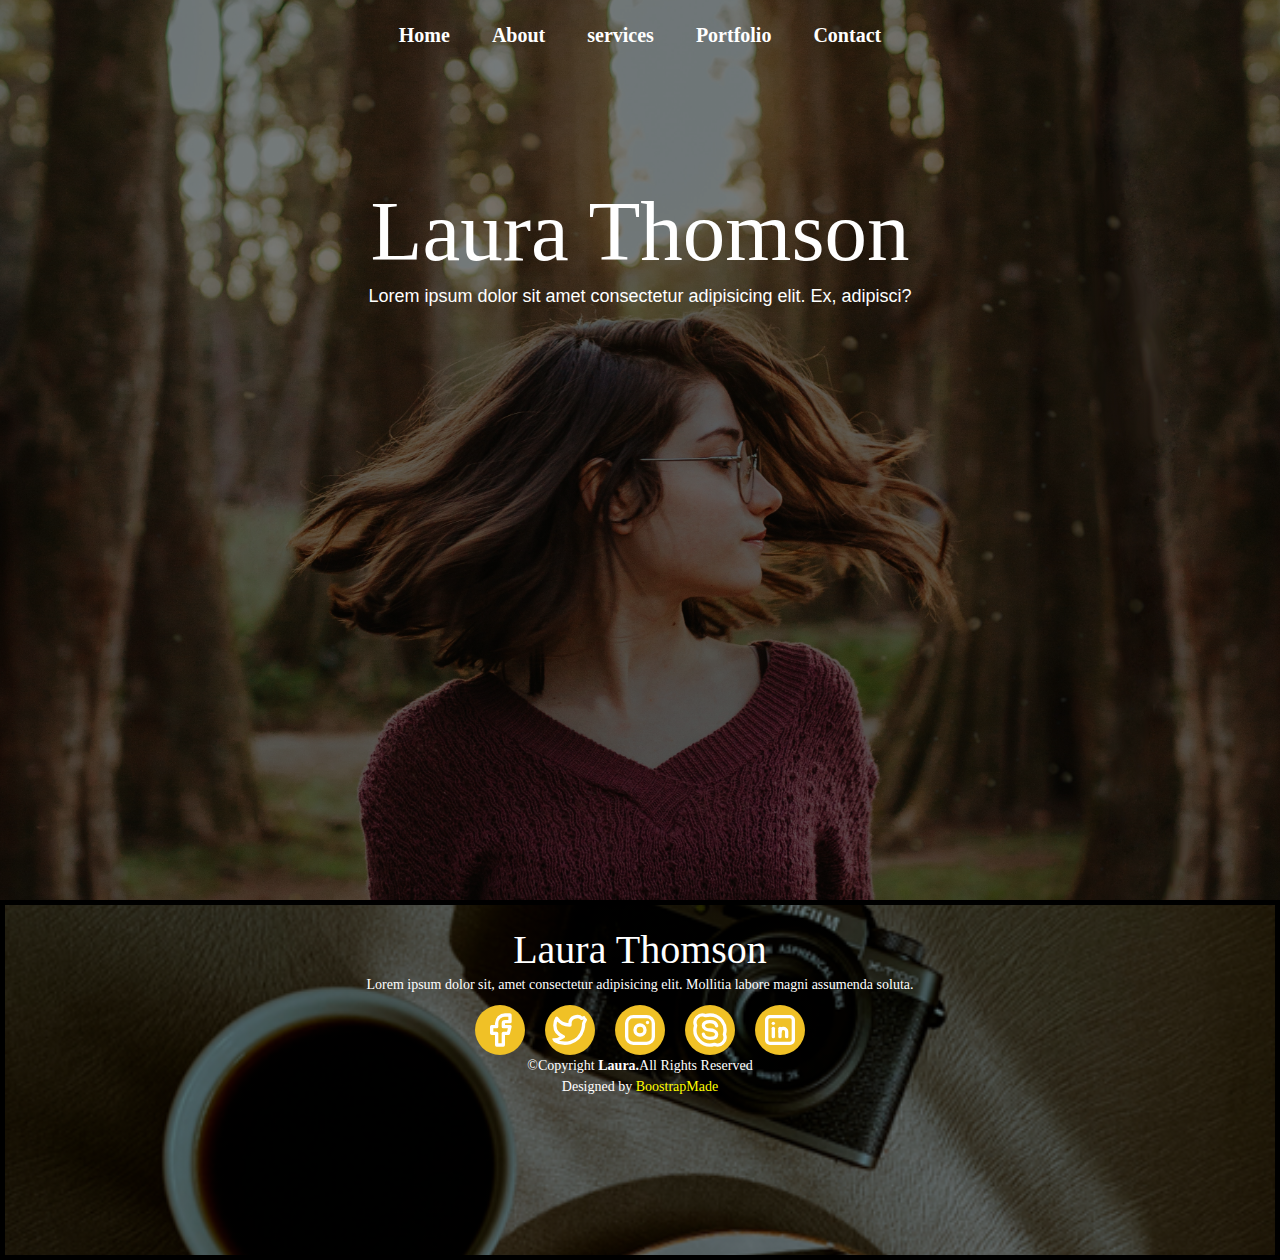
<file: index.html>
<!DOCTYPE html>
<html lang="en">
<head>
    <meta charset="UTF-8">
    <meta http-equiv="X-UA-Compatible" content="IE=edge">
    <meta name="viewport" content="width=device-width, initial-scale=1.0">
    <title>HOME</title>
    <link rel="stylesheet" href="recursos/bootstrap-5.2/css/bootstrap.min.css">
    <link rel="stylesheet" href="css/home.css">
    <link rel="stylesheet" href="css/n_y_f.css">
    <script type='text/javascript' data-cfasync='false'>window.purechatApi = { l: [], t: [], on: function () { this.l.push(arguments); } }; (function () { var done = false; var script = document.createElement('script'); script.async = true; script.type = 'text/javascript'; script.src = 'https://app.purechat.com/VisitorWidget/WidgetScript'; document.getElementsByTagName('HEAD').item(0).appendChild(script); script.onreadystatechange = script.onload = function (e) { if (!done && (!this.readyState || this.readyState == 'loaded' || this.readyState == 'complete')) { var w = new PCWidget({c: '9fb8c754-ffb9-48a9-889c-729bd8d6d251', f: true }); done = true; } }; })();</script>
</head>
<body>
    
    <div class="container_1  ">
        <header class="header  ">
            <div class="header--contenedor">
                <nav class="menu--link">
                    <a href="#">Home</a>
                    <a href="html/about.html">About</a>
                    <a href="html/services.html">services</a>
                    <a href="html/portfolio.html">Portfolio</a>
                    <a href="html/contact.html">Contact</a>
                </nav>
            </div>
        </header>

        <div class="contenido">
            <h1>Laura Thomson</h1>
            <p>Lorem ipsum dolor sit amet consectetur adipisicing elit. Ex, adipisci?</p>

            <!-- <img src="img/flecha.png" alt=""> -->
        </div>
    </div>

    <footer>
            <div class="pie ">
                <h2>Laura Thomson</h2>
                <p>Lorem ipsum dolor sit, amet consectetur adipisicing elit. Mollitia labore magni assumenda soluta.</p>

                <div class="iconos">
                    <svg xmlns="http://www.w3.org/2000/svg" class="icon icon-tabler icon-tabler-brand-facebook" width="44" height="44" viewBox="0 0 24 24" stroke-width="2" stroke="#ffffff" fill="none" stroke-linecap="round" stroke-linejoin="round">
                        <path stroke="none" d="M0 0h24v24H0z" fill="none"/>
                        <path d="M7 10v4h3v7h4v-7h3l1 -4h-4v-2a1 1 0 0 1 1 -1h3v-4h-3a5 5 0 0 0 -5 5v2h-3" />
                      </svg>

                    <svg xmlns="http://www.w3.org/2000/svg" class="icon icon-tabler icon-tabler-brand-twitter" width="44" height="44" viewBox="0 0 24 24" stroke-width="2" stroke="#ffffff" fill="none" stroke-linecap="round" stroke-linejoin="round">
                        <path stroke="none" d="M0 0h24v24H0z" fill="none"/>
                        <path d="M22 4.01c-1 .49 -1.98 .689 -3 .99c-1.121 -1.265 -2.783 -1.335 -4.38 -.737s-2.643 2.06 -2.62 3.737v1c-3.245 .083 -6.135 -1.395 -8 -4c0 0 -4.182 7.433 4 11c-1.872 1.247 -3.739 2.088 -6 2c3.308 1.803 6.913 2.423 10.034 1.517c3.58 -1.04 6.522 -3.723 7.651 -7.742a13.84 13.84 0 0 0 .497 -3.753c0 -.249 1.51 -2.772 1.818 -4.013z" />
                    </svg>

                    <svg xmlns="http://www.w3.org/2000/svg" class="icon icon-tabler icon-tabler-brand-instagram" width="44" height="44" viewBox="0 0 24 24" stroke-width="2" stroke="#ffffff" fill="none" stroke-linecap="round" stroke-linejoin="round">
                        <path stroke="none" d="M0 0h24v24H0z" fill="none"/>
                        <path d="M4 4m0 4a4 4 0 0 1 4 -4h8a4 4 0 0 1 4 4v8a4 4 0 0 1 -4 4h-8a4 4 0 0 1 -4 -4z" />
                        <path d="M12 12m-3 0a3 3 0 1 0 6 0a3 3 0 1 0 -6 0" />
                        <path d="M16.5 7.5l0 .01" />
                    </svg>

                    <svg xmlns="http://www.w3.org/2000/svg" class="icon icon-tabler icon-tabler-brand-skype" width="44" height="44" viewBox="0 0 24 24" stroke-width="2" stroke="#ffffff" fill="none" stroke-linecap="round" stroke-linejoin="round">
                        <path stroke="none" d="M0 0h24v24H0z" fill="none"/>
                        <path d="M12 3a9 9 0 0 1 8.603 11.65a4.5 4.5 0 0 1 -5.953 5.953a9 9 0 0 1 -11.253 -11.253a4.5 4.5 0 0 1 5.953 -5.954a8.987 8.987 0 0 1 2.65 -.396z" />
                        <path d="M8 14.5c.5 2 2.358 2.5 4 2.5c2.905 0 4 -1.187 4 -2.5c0 -1.503 -1.927 -2.5 -4 -2.5s-4 -1 -4 -2.5c0 -1.313 1.095 -2.5 4 -2.5c1.642 0 3.5 .5 4 2.5" />
                    </svg>

                    <svg xmlns="http://www.w3.org/2000/svg" class="icon icon-tabler icon-tabler-brand-linkedin" width="44" height="44" viewBox="0 0 24 24" stroke-width="2" stroke="#ffffff" fill="none" stroke-linecap="round" stroke-linejoin="round">
                        <path stroke="none" d="M0 0h24v24H0z" fill="none"/>
                        <path d="M4 4m0 2a2 2 0 0 1 2 -2h12a2 2 0 0 1 2 2v12a2 2 0 0 1 -2 2h-12a2 2 0 0 1 -2 -2z" />
                        <path d="M8 11l0 5" />
                        <path d="M8 8l0 .01" />
                        <path d="M12 16l0 -5" />
                        <path d="M16 16v-3a2 2 0 0 0 -4 0" />
                    </svg>
                </div>
                <div class="copy">
                    <p>&copy;Copyright<span class="copy--foo"> Laura.</span>All Rights Reserved <br> Designed by <span class="copy--foo2">BoostrapMade</span></p>
                </div>
            </div>
    </footer>
</body>
</html>
</file>
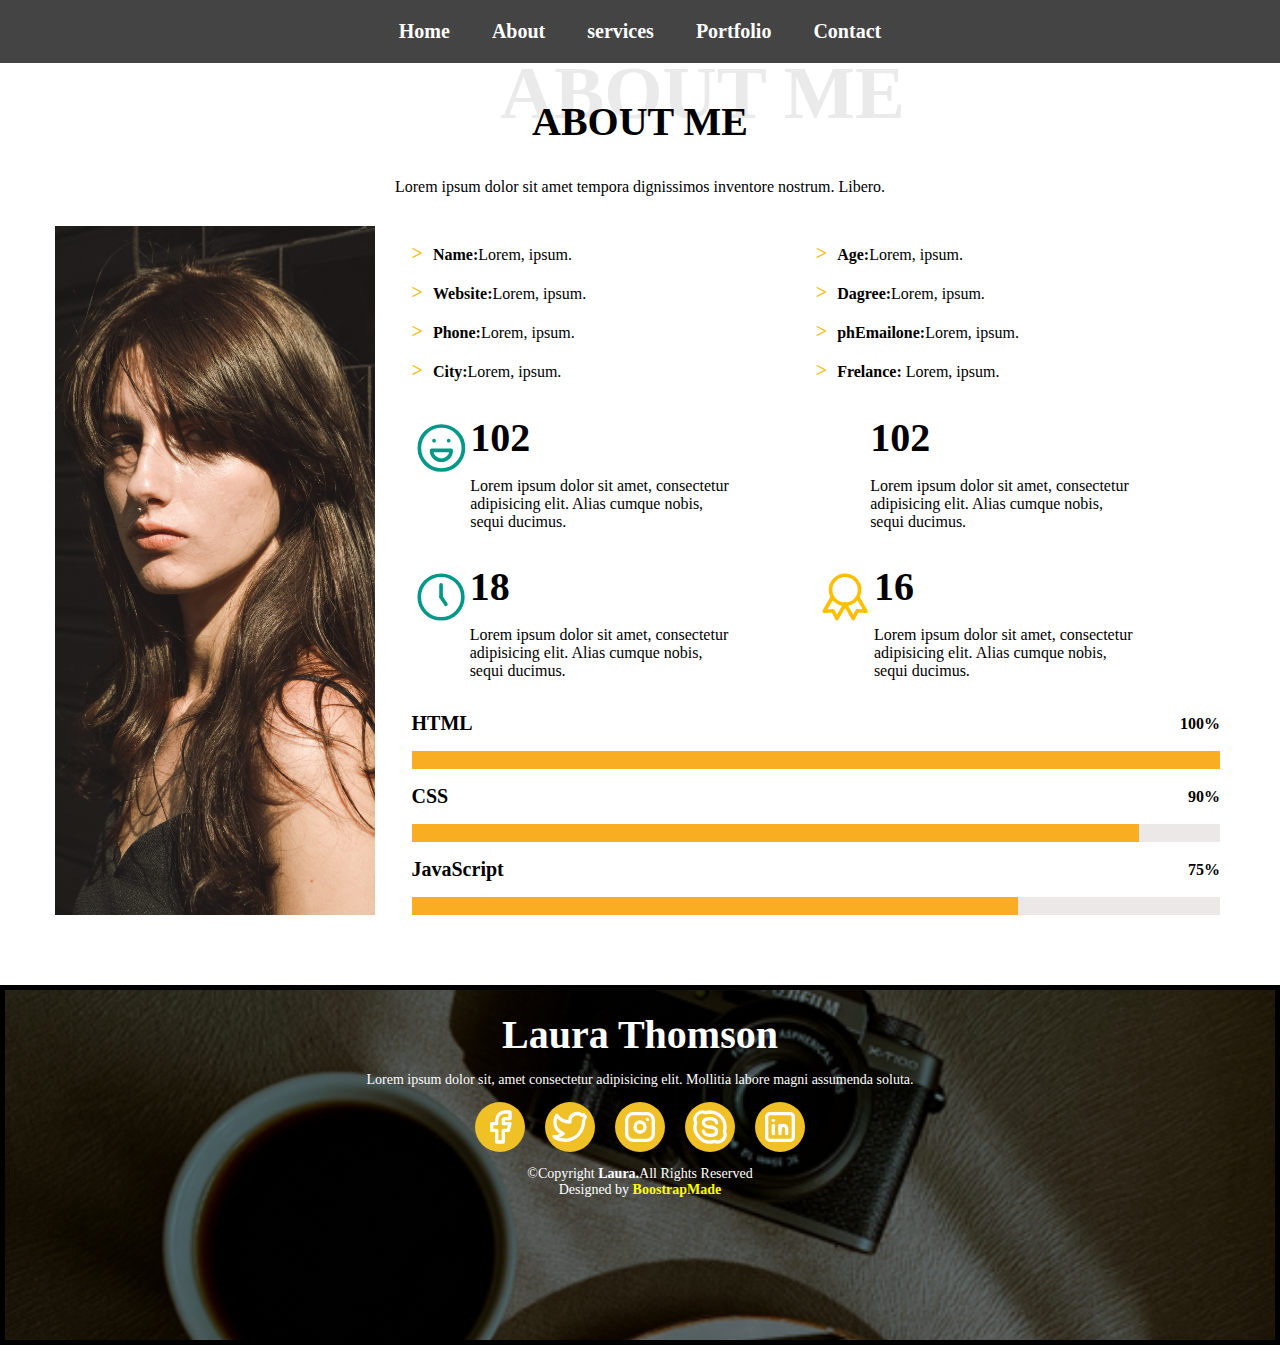
<file: html/about.html>
<!DOCTYPE html>
<html lang="en">
<head>
    <meta charset="UTF-8">
    <meta name="viewport" content="width=device-width, initial-scale=1.0">
    <title>About me</title>
    <link rel="stylesheet" href="../css/about.css">
    <link rel="stylesheet" href="../css/n_y_f.css">
</head>
<body>
     <!-- MENU -->
     <header class="header_2">
        <div class="header--contenedor">
            <nav class="menu--link">
                <a href="../index.html">Home</a>
                <a href="#">About</a>
                <a href="services.html">services</a>
                <a href="portfolio.html">Portfolio</a>
                <a href="contact.html">Contact</a>
            </nav>
        </div>
    </header>

    <div class="intro1">
        <h2 class="big1">ABOUT ME</h2>
        <h2>ABOUT ME</h2>
        <p>Lorem ipsum dolor sit amet tempora dignissimos inventore nostrum. Libero.</p>
    </div>
    <!-- CONTENIDO -->

    <div class="container_2">

        <!-- IMAGEN -->
        <div class="me">
            <img src="../img/me.jpg" alt="">
        </div>

        <!-- DERECHA -->
        <div>
            <div class="text--block">
                <div class="primero">
                    <p><b>>  &nbsp;</b><span>Name:</span>Lorem, ipsum.</p>
                    <p><b>>  &nbsp;</b><span>Website:</span>Lorem, ipsum.</p>
                    <p><b>>  &nbsp;</b><span>Phone:</span>Lorem, ipsum.</p>
                    <p><b>>  &nbsp;</b><span>City:</span>Lorem, ipsum.</p>
                </div>
                <div>
                    <p><b>>  &nbsp;</b><span>Age:</span>Lorem, ipsum.</p>
                    <p><b>>  &nbsp;</b><span>Dagree:</span>Lorem, ipsum.</p>
                    <p><b>>  &nbsp;</b><span>phEmailone:</span>Lorem, ipsum.</p>
                    <p><b>>  &nbsp;</b><span>Frelance:  </span>Lorem, ipsum.</p>
                </div>
            </div>   

            <div class="info">
                <div class="up">
                    <div class="up__icono">
                        <svg xmlns="http://www.w3.org/2000/svg" class="icon icon-tabler icon-tabler-mood-happy" width="100" height="100" viewBox="0 0 24 24" stroke-width="1.5" stroke="#009988" fill="none" stroke-linecap="round" stroke-linejoin="round">
                            <path stroke="none" d="M0 0h24v24H0z" fill="none"/>
                            <path d="M12 12m-9 0a9 9 0 1 0 18 0a9 9 0 1 0 -18 0" />
                            <path d="M9 9l.01 0" />
                            <path d="M15 9l.01 0" />
                            <path d="M8 13a4 4 0 1 0 8 0h-8" />
                        </svg> 
                        <div class="bloque">
                            <div>
                                <p class="numero"><span id="n1">0</span><br></p>
                            </div>
                            <div class="ancho1">
                                <p> Lorem ipsum dolor sit amet, consectetur adipisicing elit. Alias cumque nobis, sequi ducimus.</p>
                            </div>
                        </div>
                    </div>
                    
                    <div class="bloque2">
                        <div>
                            <p class="numero"><span id="n3">0</span><br></p>
                        </div>
                        <div class="ancho2">
                            <p> Lorem ipsum dolor sit amet, consectetur adipisicing elit. Alias cumque nobis, sequi ducimus.</p>
                        </div>
                    </div>
                </div>
    <!-- /////////////////////////////////////// -->
    
                <div class="down">
                    <div class="down__icono">
                        <svg xmlns="http://www.w3.org/2000/svg" class="icon icon-tabler icon-tabler-clock-hour-5" width="100" height="100" viewBox="0 0 24 24" stroke-width="1.5" stroke="#009988" fill="none" stroke-linecap="round" stroke-linejoin="round">
                            <path stroke="none" d="M0 0h24v24H0z" fill="none"/>
                            <path d="M12 12m-9 0a9 9 0 1 0 18 0a9 9 0 1 0 -18 0" />
                            <path d="M12 12l2 3" />
                            <path d="M12 7v5" />
                        </svg>
                        <div class="bloque">
                            <div>
                                <p class="numero"><span id="n2">0</span><br></p>
                            </div>
                            <div class="ancho3">
                                <p> Lorem ipsum dolor sit amet, consectetur adipisicing elit. Alias cumque nobis, sequi ducimus.</p>
                            </div>
                        </div>
                        <svg xmlns="http://www.w3.org/2000/svg" class="icon icon-tabler icon-tabler-award" width="100" height="100" viewBox="0 0 24 24" stroke-width="1.5" stroke="#ffbf00" fill="none" stroke-linecap="round" stroke-linejoin="round">
                            <path stroke="none" d="M0 0h24v24H0z" fill="none"/>
                            <path d="M12 9m-6 0a6 6 0 1 0 12 0a6 6 0 1 0 -12 0" />
                            <path d="M12 15l3.4 5.89l1.598 -3.233l3.598 .232l-3.4 -5.889" />
                            <path d="M6.802 12l-3.4 5.89l3.598 -.233l1.598 3.232l3.4 -5.889" />
                        </svg>
                        <div>
                            <div class="bloque">
                                <div>
                                    <p class="numero"><span id="n4">0</span><br></p>
                                </div>
                                <div class="ancho4">
                                    <p> Lorem ipsum dolor sit amet, consectetur adipisicing elit. Alias cumque nobis, sequi ducimus.</p>
                                </div>
                            </div>
                    </div>
                </div>
            </div>
        </div>
            <!-- BARRAS -->
            <div class="progress">
                <div class="num">
                    <h4>HTML</h4>
                    <p>100%</p>
                </div>

                <div class="bar">
                    <div class="porcen"></div>
                </div>

                <div class="num">
                    <h4>CSS</h4>
                    <p>90%</p>
                </div>

                <div class="bar">                    
                    <div class="porcen2"></div></div>
                    
                <div class="num">
                    <h4>JavaScript</h4>
                    <p>75%</p>
                </div>
                <div class="bar">
                    <div class="porcen3"></div>
                </div>
               </div>
            </div>
    </div>
<footer>
        <div class="pie ">
            <h2>Laura Thomson</h2>
            <p>Lorem ipsum dolor sit, amet consectetur adipisicing elit. Mollitia labore magni assumenda soluta.</p>

            <div class="iconos">
                <svg xmlns="http://www.w3.org/2000/svg" class="icon icon-tabler icon-tabler-brand-facebook" width="44" height="44" viewBox="0 0 24 24" stroke-width="2" stroke="#ffffff" fill="none" stroke-linecap="round" stroke-linejoin="round">
                    <path stroke="none" d="M0 0h24v24H0z" fill="none"/>
                    <path d="M7 10v4h3v7h4v-7h3l1 -4h-4v-2a1 1 0 0 1 1 -1h3v-4h-3a5 5 0 0 0 -5 5v2h-3" />
                  </svg>

                <svg xmlns="http://www.w3.org/2000/svg" class="icon icon-tabler icon-tabler-brand-twitter" width="44" height="44" viewBox="0 0 24 24" stroke-width="2" stroke="#ffffff" fill="none" stroke-linecap="round" stroke-linejoin="round">
                    <path stroke="none" d="M0 0h24v24H0z" fill="none"/>
                    <path d="M22 4.01c-1 .49 -1.98 .689 -3 .99c-1.121 -1.265 -2.783 -1.335 -4.38 -.737s-2.643 2.06 -2.62 3.737v1c-3.245 .083 -6.135 -1.395 -8 -4c0 0 -4.182 7.433 4 11c-1.872 1.247 -3.739 2.088 -6 2c3.308 1.803 6.913 2.423 10.034 1.517c3.58 -1.04 6.522 -3.723 7.651 -7.742a13.84 13.84 0 0 0 .497 -3.753c0 -.249 1.51 -2.772 1.818 -4.013z" />
                </svg>

                <svg xmlns="http://www.w3.org/2000/svg" class="icon icon-tabler icon-tabler-brand-instagram" width="44" height="44" viewBox="0 0 24 24" stroke-width="2" stroke="#ffffff" fill="none" stroke-linecap="round" stroke-linejoin="round">
                    <path stroke="none" d="M0 0h24v24H0z" fill="none"/>
                    <path d="M4 4m0 4a4 4 0 0 1 4 -4h8a4 4 0 0 1 4 4v8a4 4 0 0 1 -4 4h-8a4 4 0 0 1 -4 -4z" />
                    <path d="M12 12m-3 0a3 3 0 1 0 6 0a3 3 0 1 0 -6 0" />
                    <path d="M16.5 7.5l0 .01" />
                </svg>

                <svg xmlns="http://www.w3.org/2000/svg" class="icon icon-tabler icon-tabler-brand-skype" width="44" height="44" viewBox="0 0 24 24" stroke-width="2" stroke="#ffffff" fill="none" stroke-linecap="round" stroke-linejoin="round">
                    <path stroke="none" d="M0 0h24v24H0z" fill="none"/>
                    <path d="M12 3a9 9 0 0 1 8.603 11.65a4.5 4.5 0 0 1 -5.953 5.953a9 9 0 0 1 -11.253 -11.253a4.5 4.5 0 0 1 5.953 -5.954a8.987 8.987 0 0 1 2.65 -.396z" />
                    <path d="M8 14.5c.5 2 2.358 2.5 4 2.5c2.905 0 4 -1.187 4 -2.5c0 -1.503 -1.927 -2.5 -4 -2.5s-4 -1 -4 -2.5c0 -1.313 1.095 -2.5 4 -2.5c1.642 0 3.5 .5 4 2.5" />
                </svg>

                <svg xmlns="http://www.w3.org/2000/svg" class="icon icon-tabler icon-tabler-brand-linkedin" width="44" height="44" viewBox="0 0 24 24" stroke-width="2" stroke="#ffffff" fill="none" stroke-linecap="round" stroke-linejoin="round">
                    <path stroke="none" d="M0 0h24v24H0z" fill="none"/>
                    <path d="M4 4m0 2a2 2 0 0 1 2 -2h12a2 2 0 0 1 2 2v12a2 2 0 0 1 -2 2h-12a2 2 0 0 1 -2 -2z" />
                    <path d="M8 11l0 5" />
                    <path d="M8 8l0 .01" />
                    <path d="M12 16l0 -5" />
                    <path d="M16 16v-3a2 2 0 0 0 -4 0" />
                </svg>
            </div>
            <div class="copy">
                <p>&copy;Copyright<span class="copy--foo"> Laura.</span>All Rights Reserved <br> Designed by <span class="copy--foo2">BoostrapMade</span></p>
            </div>
        </div>
</footer>
    
<script src="../js/main.js"></script>
</body>
</html>
</file>
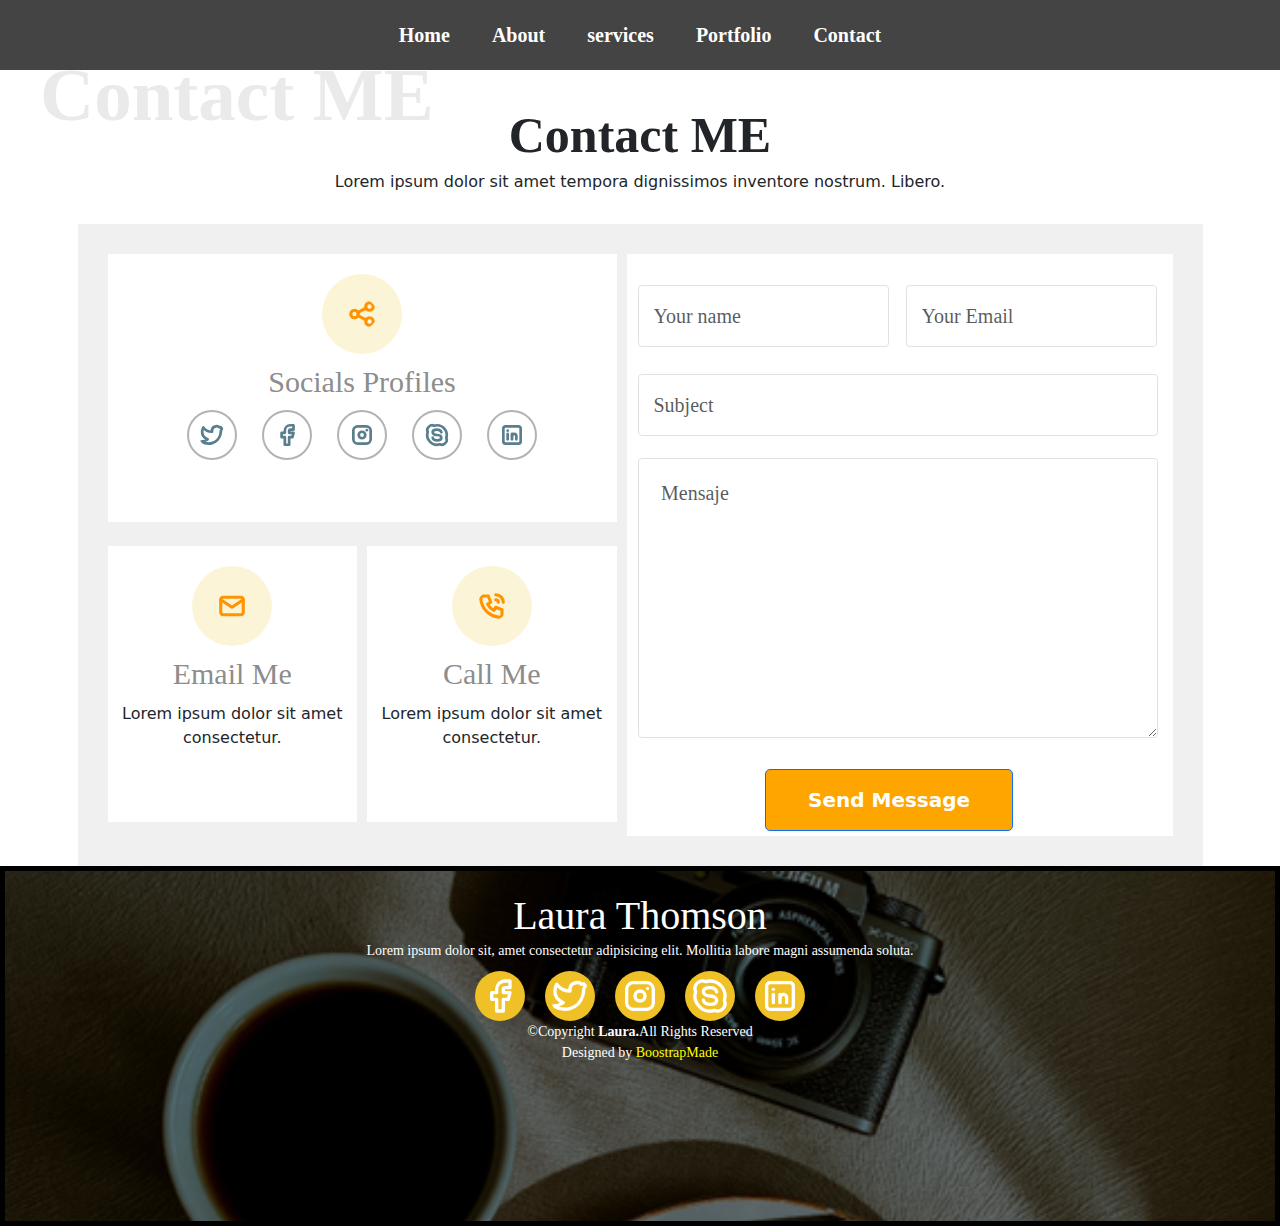
<file: html/contact.html>
<!DOCTYPE html>
<html lang="en">
<head>
    <meta charset="UTF-8">
    <meta http-equiv="X-UA-Compatible" content="IE=edge">
    <meta name="viewport" content="width=device-width, initial-scale=1.0">
    <title>CONTACT ME</title>
    <link rel="stylesheet" href="https://cdn.jsdelivr.net/npm/bootstrap@5.3.0/dist/css/bootstrap.min.css">
    <link rel="stylesheet" href="../css/n_y_f.css">
    <link rel="stylesheet" href="../css/contact.css">
</head>
<body>
      <!-- MENU -->
     <header class="header_2">
            <div class="header--contenedor">
                <nav class="menu--link">
                    <a href="../index.html">Home</a>
                    <a href="about.html">About</a>
                    <a href="services.html">services</a>
                    <a href="portfolio.html">Portfolio</a>
                    <a href="#">Contact</a>
                </nav>
            </div>
     </header>
    
     <div class="intro1">
        <h2 class="big1">Contact ME</h2>
        <h2>Contact ME</h2>
        <p>Lorem ipsum dolor sit amet tempora dignissimos inventore nostrum. Libero.</p>
    </div>

    <div class="container">
        <div class="grid-container">

            <div class="item1">
                <div class="icono">
                    <svg xmlns="http://www.w3.org/2000/svg" class="icon icon-tabler icon-tabler-share" width="100" height="100" viewBox="0 0 24 24" stroke-width="2.5" stroke="#ff9300" fill="none" stroke-linecap="round" stroke-linejoin="round">
                        <path stroke="none" d="M0 0h24v24H0z" fill="none"/>
                        <path d="M6 12m-3 0a3 3 0 1 0 6 0a3 3 0 1 0 -6 0" />
                        <path d="M18 6m-3 0a3 3 0 1 0 6 0a3 3 0 1 0 -6 0" />
                        <path d="M18 18m-3 0a3 3 0 1 0 6 0a3 3 0 1 0 -6 0" />
                        <path d="M8.7 10.7l6.6 -3.4" />
                        <path d="M8.7 13.3l6.6 3.4" />
                    </svg>
                    <h3>Socials Profiles</h3>
        
                    <div class="iconos1">
                        <svg xmlns="http://www.w3.org/2000/svg" class="icon icon-tabler icon-tabler-brand-twitter" width="100" height="100" viewBox="0 0 24 24" stroke-width="2.5" stroke="#597e8d" fill="none" stroke-linecap="round" stroke-linejoin="round">
                            <path stroke="none" d="M0 0h24v24H0z" fill="none"/>
                            <path d="M22 4.01c-1 .49 -1.98 .689 -3 .99c-1.121 -1.265 -2.783 -1.335 -4.38 -.737s-2.643 2.06 -2.62 3.737v1c-3.245 .083 -6.135 -1.395 -8 -4c0 0 -4.182 7.433 4 11c-1.872 1.247 -3.739 2.088 -6 2c3.308 1.803 6.913 2.423 10.034 1.517c3.58 -1.04 6.522 -3.723 7.651 -7.742a13.84 13.84 0 0 0 .497 -3.753c0 -.249 1.51 -2.772 1.818 -4.013z" />
                        </svg>
                        
                        <svg xmlns="http://www.w3.org/2000/svg" class="icon icon-tabler icon-tabler-brand-facebook" width="100" height="100" viewBox="0 0 24 24" stroke-width="2.5" stroke="#597e8d" fill="none" stroke-linecap="round" stroke-linejoin="round">
                            <path stroke="none" d="M0 0h24v24H0z" fill="none"/>
                            <path d="M7 10v4h3v7h4v-7h3l1 -4h-4v-2a1 1 0 0 1 1 -1h3v-4h-3a5 5 0 0 0 -5 5v2h-3" />
                        </svg>
                        
                        <svg xmlns="http://www.w3.org/2000/svg" class="icon icon-tabler icon-tabler-brand-instagram" width="100" height="100" viewBox="0 0 24 24" stroke-width="2.5" stroke="#597e8d" fill="none" stroke-linecap="round" stroke-linejoin="round">
                            <path stroke="none" d="M0 0h24v24H0z" fill="none"/>
                            <path d="M4 4m0 4a4 4 0 0 1 4 -4h8a4 4 0 0 1 4 4v8a4 4 0 0 1 -4 4h-8a4 4 0 0 1 -4 -4z" />
                            <path d="M12 12m-3 0a3 3 0 1 0 6 0a3 3 0 1 0 -6 0" />
                            <path d="M16.5 7.5l0 .01" />
                        </svg>
        
                        <svg xmlns="http://www.w3.org/2000/svg" class="icon icon-tabler icon-tabler-brand-skype" width="100" height="100" viewBox="0 0 24 24" stroke-width="2.5" stroke="#597e8d" fill="none" stroke-linecap="round" stroke-linejoin="round">
                            <path stroke="none" d="M0 0h24v24H0z" fill="none"/>
                            <path d="M12 3a9 9 0 0 1 8.603 11.65a4.5 4.5 0 0 1 -5.953 5.953a9 9 0 0 1 -11.253 -11.253a4.5 4.5 0 0 1 5.953 -5.954a8.987 8.987 0 0 1 2.65 -.396z" />
                            <path d="M8 14.5c.5 2 2.358 2.5 4 2.5c2.905 0 4 -1.187 4 -2.5c0 -1.503 -1.927 -2.5 -4 -2.5s-4 -1 -4 -2.5c0 -1.313 1.095 -2.5 4 -2.5c1.642 0 3.5 .5 4 2.5" />
                        </svg>
        
                        <svg xmlns="http://www.w3.org/2000/svg" class="icon icon-tabler icon-tabler-brand-linkedin" width="100" height="100" viewBox="0 0 24 24" stroke-width="2.5" stroke="#597e8d" fill="none" stroke-linecap="round" stroke-linejoin="round">
                            <path stroke="none" d="M0 0h24v24H0z" fill="none"/>
                            <path d="M4 4m0 2a2 2 0 0 1 2 -2h12a2 2 0 0 1 2 2v12a2 2 0 0 1 -2 2h-12a2 2 0 0 1 -2 -2z" />
                            <path d="M8 11l0 5" />
                            <path d="M8 8l0 .01" />
                            <path d="M12 16l0 -5" />
                            <path d="M16 16v-3a2 2 0 0 0 -4 0" />
                        </svg>
                    </div>
                </div>

            </div>
                <div class="Email icono">
                    <svg xmlns="http://www.w3.org/2000/svg" class="icon icon-tabler icon-tabler-mail" width="100" height="100" viewBox="0 0 24 24" stroke-width="2.5" stroke="#ff9300" fill="none" stroke-linecap="round" stroke-linejoin="round">
                        <path stroke="none" d="M0 0h24v24H0z" fill="none"/>
                        <path d="M3 7a2 2 0 0 1 2 -2h14a2 2 0 0 1 2 2v10a2 2 0 0 1 -2 2h-14a2 2 0 0 1 -2 -2v-10z" />
                        <path d="M3 7l9 6l9 -6" />
                    </svg>
                    <h3>Email Me</h3>
                    <p>Lorem ipsum dolor sit amet consectetur.</p>
                </div>

                <div class="call icono">
                    <svg xmlns="http://www.w3.org/2000/svg" class="icon icon-tabler icon-tabler-phone-call" width="100" height="100" viewBox="0 0 24 24" stroke-width="2.5" stroke="#ff9300" fill="none" stroke-linecap="round" stroke-linejoin="round">
                        <path stroke="none" d="M0 0h24v24H0z" fill="none"/>
                        <path d="M5 4h4l2 5l-2.5 1.5a11 11 0 0 0 5 5l1.5 -2.5l5 2v4a2 2 0 0 1 -2 2a16 16 0 0 1 -15 -15a2 2 0 0 1 2 -2" />
                        <path d="M15 7a2 2 0 0 1 2 2" />
                        <path d="M15 3a6 6 0 0 1 6 6" />
                    </svg>
                    <h3>Call Me</h3>
                    <p>Lorem ipsum dolor sit amet consectetur.</p>
                </div>

            <div class="item4">
                <div class="form">
                    <form name="miFormulario" onsubmit="return validarFormulario()" method="get" action="contact.html">
                        <table>
                            <tr class="up form-group">
                                <td><input type="text" placeholder="Your name" id="nombre" name="nombre" class="form-control" ></td>
                                <td><input type="email" placeholder="Your Email" id="correo" name="correo" class="form-control" ></td>
                            </tr>
                            <tr class="middle">
                                <td colspan="2"><input type="text" placeholder="Subject" class="form-control"></td>
                            </tr>
        
                            <tr>
                                <td colspan="2"><textarea placeholder="Mensaje" name="" id="text"  rows="9" class="form-control custom-textarea" rows="100"></textarea></td>
                            </tr>
                        </table>
        
                        <div class="btn">
                            <input  class="enviar  btn btn-primary btn-lg" type="submit" value="Send Message">
                        </div>
                    </form>
                </div>
            </div>
          </div>
     </div>
<footer >
        <div class="pie">
            <h2>Laura Thomson</h2>
            <p>Lorem ipsum dolor sit, amet consectetur adipisicing elit. Mollitia labore magni assumenda soluta.</p>

            <div class="iconos">
                <svg xmlns="http://www.w3.org/2000/svg" class="icon icon-tabler icon-tabler-brand-facebook" width="44" height="44" viewBox="0 0 24 24" stroke-width="2" stroke="#ffffff" fill="none" stroke-linecap="round" stroke-linejoin="round">
                    <path stroke="none" d="M0 0h24v24H0z" fill="none"/>
                    <path d="M7 10v4h3v7h4v-7h3l1 -4h-4v-2a1 1 0 0 1 1 -1h3v-4h-3a5 5 0 0 0 -5 5v2h-3" />
                  </svg>

                <svg xmlns="http://www.w3.org/2000/svg" class="icon icon-tabler icon-tabler-brand-twitter" width="44" height="44" viewBox="0 0 24 24" stroke-width="2" stroke="#ffffff" fill="none" stroke-linecap="round" stroke-linejoin="round">
                    <path stroke="none" d="M0 0h24v24H0z" fill="none"/>
                    <path d="M22 4.01c-1 .49 -1.98 .689 -3 .99c-1.121 -1.265 -2.783 -1.335 -4.38 -.737s-2.643 2.06 -2.62 3.737v1c-3.245 .083 -6.135 -1.395 -8 -4c0 0 -4.182 7.433 4 11c-1.872 1.247 -3.739 2.088 -6 2c3.308 1.803 6.913 2.423 10.034 1.517c3.58 -1.04 6.522 -3.723 7.651 -7.742a13.84 13.84 0 0 0 .497 -3.753c0 -.249 1.51 -2.772 1.818 -4.013z" />
                </svg>

                <svg xmlns="http://www.w3.org/2000/svg" class="icon icon-tabler icon-tabler-brand-instagram" width="44" height="44" viewBox="0 0 24 24" stroke-width="2" stroke="#ffffff" fill="none" stroke-linecap="round" stroke-linejoin="round">
                    <path stroke="none" d="M0 0h24v24H0z" fill="none"/>
                    <path d="M4 4m0 4a4 4 0 0 1 4 -4h8a4 4 0 0 1 4 4v8a4 4 0 0 1 -4 4h-8a4 4 0 0 1 -4 -4z" />
                    <path d="M12 12m-3 0a3 3 0 1 0 6 0a3 3 0 1 0 -6 0" />
                    <path d="M16.5 7.5l0 .01" />
                </svg>

                <svg xmlns="http://www.w3.org/2000/svg" class="icon icon-tabler icon-tabler-brand-skype" width="44" height="44" viewBox="0 0 24 24" stroke-width="2" stroke="#ffffff" fill="none" stroke-linecap="round" stroke-linejoin="round">
                    <path stroke="none" d="M0 0h24v24H0z" fill="none"/>
                    <path d="M12 3a9 9 0 0 1 8.603 11.65a4.5 4.5 0 0 1 -5.953 5.953a9 9 0 0 1 -11.253 -11.253a4.5 4.5 0 0 1 5.953 -5.954a8.987 8.987 0 0 1 2.65 -.396z" />
                    <path d="M8 14.5c.5 2 2.358 2.5 4 2.5c2.905 0 4 -1.187 4 -2.5c0 -1.503 -1.927 -2.5 -4 -2.5s-4 -1 -4 -2.5c0 -1.313 1.095 -2.5 4 -2.5c1.642 0 3.5 .5 4 2.5" />
                </svg>

                <svg xmlns="http://www.w3.org/2000/svg" class="icon icon-tabler icon-tabler-brand-linkedin" width="44" height="44" viewBox="0 0 24 24" stroke-width="2" stroke="#ffffff" fill="none" stroke-linecap="round" stroke-linejoin="round">
                    <path stroke="none" d="M0 0h24v24H0z" fill="none"/>
                    <path d="M4 4m0 2a2 2 0 0 1 2 -2h12a2 2 0 0 1 2 2v12a2 2 0 0 1 -2 2h-12a2 2 0 0 1 -2 -2z" />
                    <path d="M8 11l0 5" />
                    <path d="M8 8l0 .01" />
                    <path d="M12 16l0 -5" />
                    <path d="M16 16v-3a2 2 0 0 0 -4 0" />
                </svg>
            </div>
            <div class="copy">
                <p>&copy;Copyright<span class="copy--foo"> Laura.</span>All Rights Reserved <br> Designed by <span class="copy--foo2">BoostrapMade</span></p>
            </div>
        </div>
</footer>







   
<script src="https://cdn.jsdelivr.net/npm/bootstrap@5.3.0/dist/js/bootstrap.bundle.min.js"></script>
<script src="../js/main.js"></script>
</body>
</html>
</file>
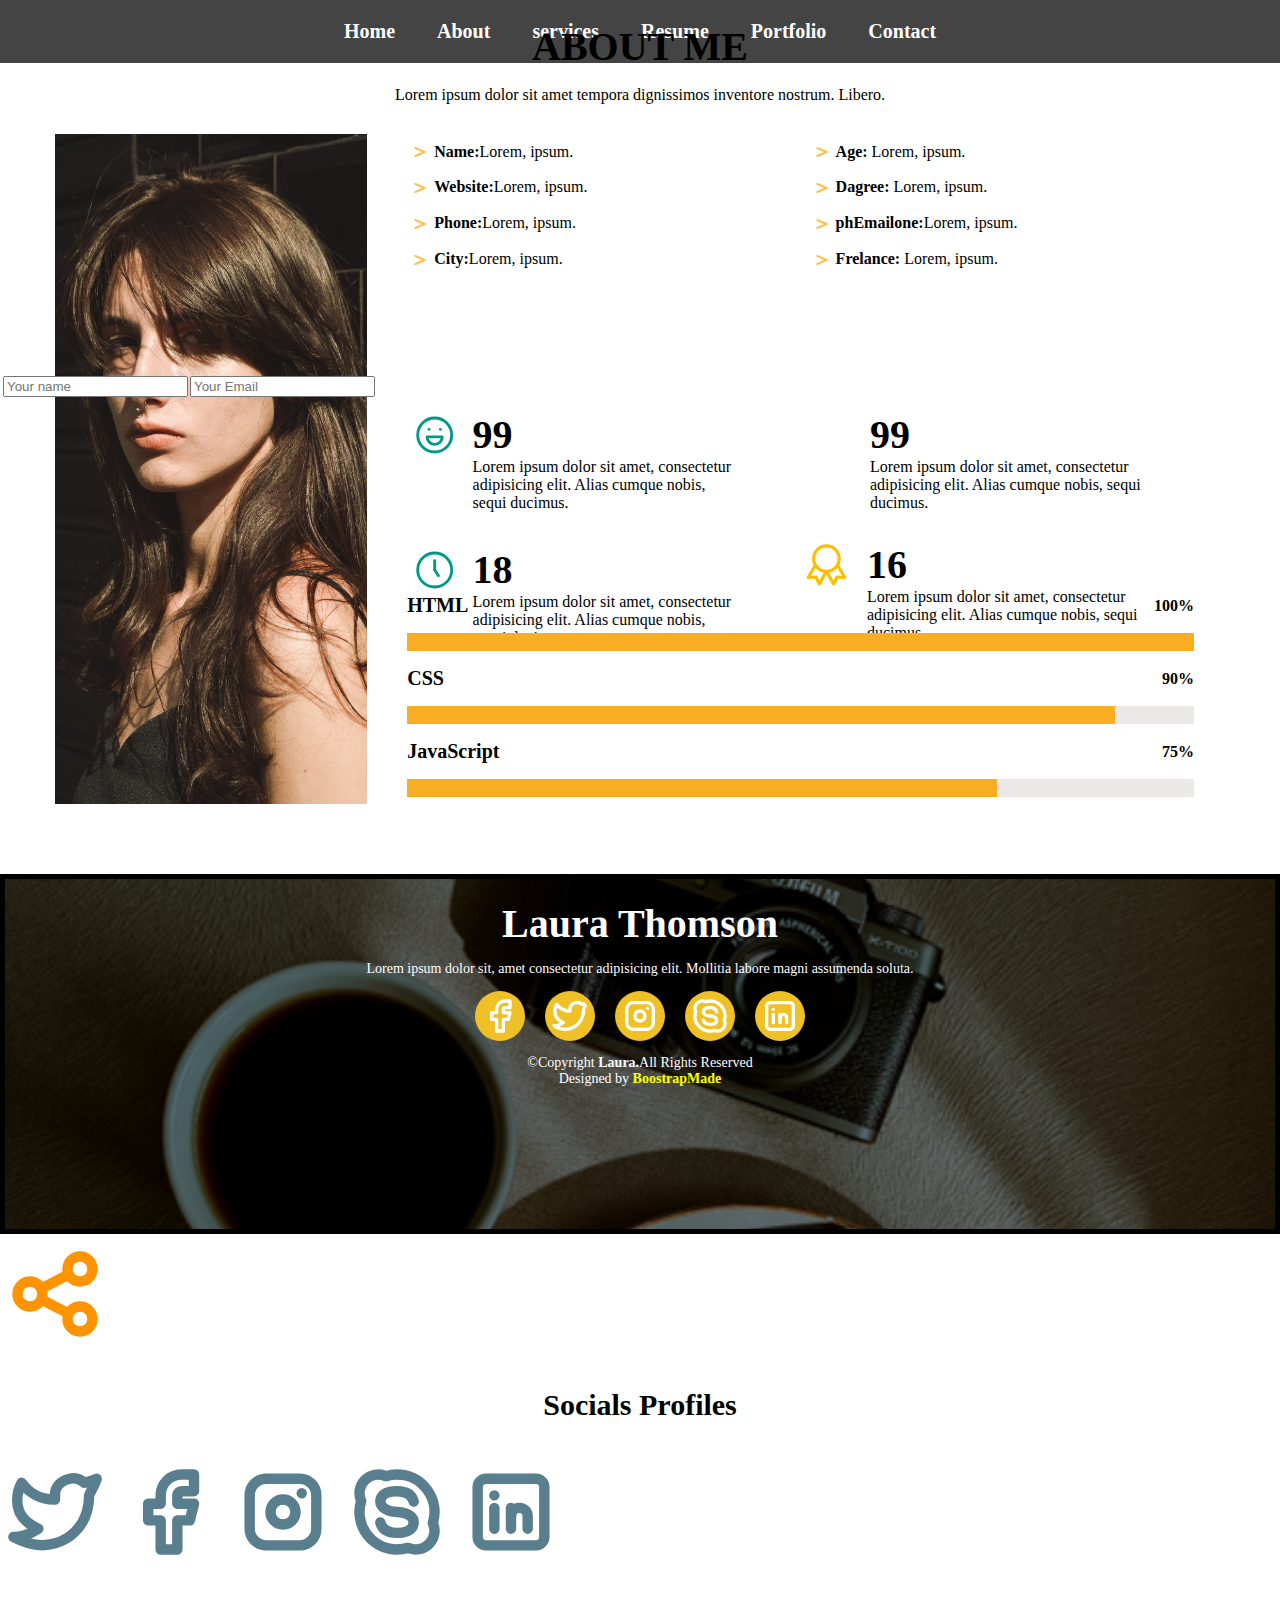
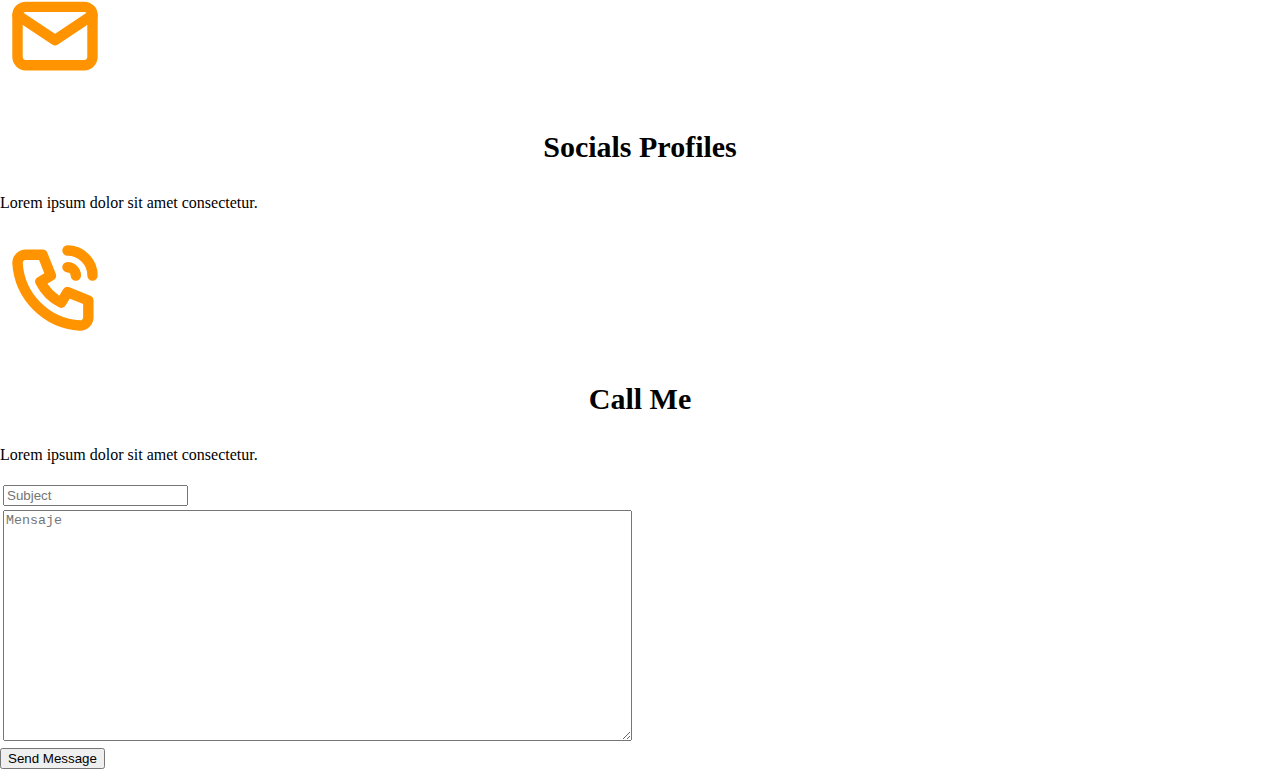
<file: html/myself.html>
<!DOCTYPE html>
<html lang="en">
<head>
    <meta charset="UTF-8">
    <meta http-equiv="X-UA-Compatible" content="IE=edge">
    <meta name="viewport" content="width=device-width, initial-scale=1.0">
    <title>Document</title>
    <link rel="stylesheet" href="/css/myself.css">
    <link rel="stylesheet" href="/css/n_y_f.css">
</head>
<body>
    <!-- MENU -->
    <header class="header_2">
        <div class="header--contenedor">
            <nav class="menu--link">
                <a href="../index.html">Home</a>
                <a href="#">About</a>
                <a href="services.html">services</a>
                <a href="">Resume</a>
                <a href="portfolio.html">Portfolio</a>
                <a href="contact.html">Contact</a>
            </nav>
        </div>
    </header>

    <div class="intro">
        <h2>ABOUT ME</h2>
        <p>Lorem ipsum dolor sit amet tempora dignissimos inventore nostrum. Libero.</p>
    </div>
    <!-- CONTENIDO -->
    <div class="container_2">
       
        <!-- FOTO -->
        <div class="me"></div>

        <div class="contenido ">
            <div class="section1 ">
                <div class="svg--block">
                    <svg xmlns="http://www.w3.org/2000/svg" class="icon icon-tabler icon-tabler-math-greater" width="16" height="16" viewBox="0 0 24 24" stroke-width="3" stroke="#ffbf50" fill="none" stroke-linecap="round" stroke-linejoin="round">
                        <path stroke="none" d="M0 0h24v24H0z" fill="none"/>
                        <path d="M5 18l14 -6l-14 -6" />
                      </svg>
                    
                      <svg xmlns="http://www.w3.org/2000/svg" class="icon icon-tabler icon-tabler-math-greater" width="16" height="16" viewBox="0 0 24 24" stroke-width="3" stroke="#ffbf50" fill="none" stroke-linecap="round" stroke-linejoin="round">
                        <path stroke="none" d="M0 0h24v24H0z" fill="none"/>
                        <path d="M5 18l14 -6l-14 -6" />
                      </svg>
                   
                      <svg xmlns="http://www.w3.org/2000/svg" class="icon icon-tabler icon-tabler-math-greater" width="16" height="16" viewBox="0 0 24 24" stroke-width="3" stroke="#ffbf50" fill="none" stroke-linecap="round" stroke-linejoin="round">
                        <path stroke="none" d="M0 0h24v24H0z" fill="none"/>
                        <path d="M5 18l14 -6l-14 -6" />
                      </svg>
                      
                      <svg xmlns="http://www.w3.org/2000/svg" class="icon icon-tabler icon-tabler-math-greater" width="16" height="16" viewBox="0 0 24 24" stroke-width="3" stroke="#ffbf50" fill="none" stroke-linecap="round" stroke-linejoin="round">
                        <path stroke="none" d="M0 0h24v24H0z" fill="none"/>
                        <path d="M5 18l14 -6l-14 -6" />
                      </svg>
                </div>
                <div class="text--block">
                    <p><span>Name:</span>Lorem, ipsum.</p>
                    <p><span>Website:</span>Lorem, ipsum.</p>
                    <p><span>Phone:</span>Lorem, ipsum.</p>
                    <p><span>City:</span>Lorem, ipsum.</p>
                </div>
            </div>

            <div class="section2">
               <div class="svg--block">
                    <svg xmlns="http://www.w3.org/2000/svg" class="icon icon-tabler icon-tabler-math-greater" width="16" height="16" viewBox="0 0 24 24" stroke-width="3" stroke="#ffbf50" fill="none" stroke-linecap="round" stroke-linejoin="round">
                        <path stroke="none" d="M0 0h24v24H0z" fill="none"/>
                        <path d="M5 18l14 -6l-14 -6" />
                      </svg>
                    
                      <svg xmlns="http://www.w3.org/2000/svg" class="icon icon-tabler icon-tabler-math-greater" width="16" height="16" viewBox="0 0 24 24" stroke-width="3" stroke="#ffbf50" fill="none" stroke-linecap="round" stroke-linejoin="round">
                        <path stroke="none" d="M0 0h24v24H0z" fill="none"/>
                        <path d="M5 18l14 -6l-14 -6" />
                      </svg>
                   
                      <svg xmlns="http://www.w3.org/2000/svg" class="icon icon-tabler icon-tabler-math-greater" width="16" height="16" viewBox="0 0 24 24" stroke-width="3" stroke="#ffbf50" fill="none" stroke-linecap="round" stroke-linejoin="round">
                        <path stroke="none" d="M0 0h24v24H0z" fill="none"/>
                        <path d="M5 18l14 -6l-14 -6" />
                      </svg>
                      
                      <svg xmlns="http://www.w3.org/2000/svg" class="icon icon-tabler icon-tabler-math-greater" width="16" height="16" viewBox="0 0 24 24" stroke-width="3" stroke="#ffbf50" fill="none" stroke-linecap="round" stroke-linejoin="round">
                        <path stroke="none" d="M0 0h24v24H0z" fill="none"/>
                        <path d="M5 18l14 -6l-14 -6" />
                      </svg>
                </div>
                <div class="text--block">
                    <p><span>Age:       </span>Lorem, ipsum.</p>
                    <p><span>Dagree:    </span>Lorem, ipsum.</p>
                    <p><span>phEmailone:</span>Lorem, ipsum.</p>
                    <p><span>Frelance:  </span>Lorem, ipsum.</p>
                </div>
            </div>

            <div class="seccion_3">

                <div class="up">
                    <svg xmlns="http://www.w3.org/2000/svg" class="icon icon-tabler icon-tabler-mood-happy" width="100" height="100" viewBox="0 0 24 24" stroke-width="1.5" stroke="#009988" fill="none" stroke-linecap="round" stroke-linejoin="round">
                        <path stroke="none" d="M0 0h24v24H0z" fill="none"/>
                        <path d="M12 12m-9 0a9 9 0 1 0 18 0a9 9 0 1 0 -18 0" />
                        <path d="M9 9l.01 0" />
                        <path d="M15 9l.01 0" />
                        <path d="M8 13a4 4 0 1 0 8 0h-8" />
                    </svg> 
                        <p class="numero"><span id="n1">0</span><br> Lorem ipsum dolor sit amet, consectetur adipisicing elit. Alias cumque nobis, sequi ducimus.</p>
                </div> 
               
                <div class="down">
                    <svg xmlns="http://www.w3.org/2000/svg" class="icon icon-tabler icon-tabler-clock-hour-5" width="100" height="100" viewBox="0 0 24 24" stroke-width="1.5" stroke="#009988" fill="none" stroke-linecap="round" stroke-linejoin="round">
                        <path stroke="none" d="M0 0h24v24H0z" fill="none"/>
                        <path d="M12 12m-9 0a9 9 0 1 0 18 0a9 9 0 1 0 -18 0" />
                        <path d="M12 12l2 3" />
                        <path d="M12 7v5" />
                    </svg>
                        <p class="numero"><span id="n2">0</span><br> Lorem ipsum dolor sit amet, consectetur adipisicing elit. Alias cumque nobis, sequi ducimus.</p>
                </div> 
            </div>

            <div class="seccion_4">

                <div class="up">
                   
                    <p class="numero"> <span id="n3">0</span><br> Lorem ipsum dolor sit amet, consectetur adipisicing elit. Alias cumque nobis, sequi ducimus.</p>
                </div> 

                <div class="down">
                    <svg xmlns="http://www.w3.org/2000/svg" class="icon icon-tabler icon-tabler-award" width="100" height="100" viewBox="0 0 24 24" stroke-width="1.5" stroke="#ffbf00" fill="none" stroke-linecap="round" stroke-linejoin="round">
                        <path stroke="none" d="M0 0h24v24H0z" fill="none"/>
                        <path d="M12 9m-6 0a6 6 0 1 0 12 0a6 6 0 1 0 -12 0" />
                        <path d="M12 15l3.4 5.89l1.598 -3.233l3.598 .232l-3.4 -5.889" />
                        <path d="M6.802 12l-3.4 5.89l3.598 -.233l1.598 3.232l3.4 -5.889" />
                    </svg>
                    <p class="numero"> <span id="n4">0</span><br> Lorem ipsum dolor sit amet, consectetur adipisicing elit. Alias cumque nobis, sequi ducimus.</p>
                </div> 
            </div>

            <!-- BARRAS -->
                <div class="progress">
                    <div class="num">
                        <h4>HTML</h4>
                        <p>100%</p>
                    </div>

                    <div class="bar">
                        <div class="porcen"></div>
                    </div>

                    <div class="num">
                        <h4>CSS</h4>
                        <p>90%</p>
                    </div>

                    <div class="bar">                    
                        <div class="porcen2"></div></div>
                        
                    <div class="num">
                        <h4>JavaScript</h4>
                        <p>75%</p>
                    </div>
                    <div class="bar">
                        <div class="porcen3"></div>
                    </div>
                </div>
        </div>

    </div>

    <!-- PIE --> 
    <footer>
        <div class="pie">
            <h2>Laura Thomson</h2>
            <p>Lorem ipsum dolor sit, amet consectetur adipisicing elit. Mollitia labore magni assumenda soluta.</p>

            <div class="iconos">
                <svg xmlns="http://www.w3.org/2000/svg" class="icon icon-tabler icon-tabler-brand-facebook" width="44" height="44" viewBox="0 0 24 24" stroke-width="2" stroke="#ffffff" fill="none" stroke-linecap="round" stroke-linejoin="round">
                    <path stroke="none" d="M0 0h24v24H0z" fill="none"/>
                    <path d="M7 10v4h3v7h4v-7h3l1 -4h-4v-2a1 1 0 0 1 1 -1h3v-4h-3a5 5 0 0 0 -5 5v2h-3" />
                  </svg>

                <svg xmlns="http://www.w3.org/2000/svg" class="icon icon-tabler icon-tabler-brand-twitter" width="44" height="44" viewBox="0 0 24 24" stroke-width="2" stroke="#ffffff" fill="none" stroke-linecap="round" stroke-linejoin="round">
                    <path stroke="none" d="M0 0h24v24H0z" fill="none"/>
                    <path d="M22 4.01c-1 .49 -1.98 .689 -3 .99c-1.121 -1.265 -2.783 -1.335 -4.38 -.737s-2.643 2.06 -2.62 3.737v1c-3.245 .083 -6.135 -1.395 -8 -4c0 0 -4.182 7.433 4 11c-1.872 1.247 -3.739 2.088 -6 2c3.308 1.803 6.913 2.423 10.034 1.517c3.58 -1.04 6.522 -3.723 7.651 -7.742a13.84 13.84 0 0 0 .497 -3.753c0 -.249 1.51 -2.772 1.818 -4.013z" />
                </svg>

                <svg xmlns="http://www.w3.org/2000/svg" class="icon icon-tabler icon-tabler-brand-instagram" width="44" height="44" viewBox="0 0 24 24" stroke-width="2" stroke="#ffffff" fill="none" stroke-linecap="round" stroke-linejoin="round">
                    <path stroke="none" d="M0 0h24v24H0z" fill="none"/>
                    <path d="M4 4m0 4a4 4 0 0 1 4 -4h8a4 4 0 0 1 4 4v8a4 4 0 0 1 -4 4h-8a4 4 0 0 1 -4 -4z" />
                    <path d="M12 12m-3 0a3 3 0 1 0 6 0a3 3 0 1 0 -6 0" />
                    <path d="M16.5 7.5l0 .01" />
                </svg>

                <svg xmlns="http://www.w3.org/2000/svg" class="icon icon-tabler icon-tabler-brand-skype" width="44" height="44" viewBox="0 0 24 24" stroke-width="2" stroke="#ffffff" fill="none" stroke-linecap="round" stroke-linejoin="round">
                    <path stroke="none" d="M0 0h24v24H0z" fill="none"/>
                    <path d="M12 3a9 9 0 0 1 8.603 11.65a4.5 4.5 0 0 1 -5.953 5.953a9 9 0 0 1 -11.253 -11.253a4.5 4.5 0 0 1 5.953 -5.954a8.987 8.987 0 0 1 2.65 -.396z" />
                    <path d="M8 14.5c.5 2 2.358 2.5 4 2.5c2.905 0 4 -1.187 4 -2.5c0 -1.503 -1.927 -2.5 -4 -2.5s-4 -1 -4 -2.5c0 -1.313 1.095 -2.5 4 -2.5c1.642 0 3.5 .5 4 2.5" />
                </svg>

                <svg xmlns="http://www.w3.org/2000/svg" class="icon icon-tabler icon-tabler-brand-linkedin" width="44" height="44" viewBox="0 0 24 24" stroke-width="2" stroke="#ffffff" fill="none" stroke-linecap="round" stroke-linejoin="round">
                    <path stroke="none" d="M0 0h24v24H0z" fill="none"/>
                    <path d="M4 4m0 2a2 2 0 0 1 2 -2h12a2 2 0 0 1 2 2v12a2 2 0 0 1 -2 2h-12a2 2 0 0 1 -2 -2z" />
                    <path d="M8 11l0 5" />
                    <path d="M8 8l0 .01" />
                    <path d="M12 16l0 -5" />
                    <path d="M16 16v-3a2 2 0 0 0 -4 0" />
                </svg>
            </div>
            <div class="copy">
                <p>&copy;Copyright<span class="copy--foo"> Laura.</span>All Rights Reserved <br> Designed by <span class="copy--foo2">BoostrapMade</span></p>
            </div>
        </div>
    </footer>



<!-- PORTAFOLIO -->

    <!-- <main class="galery">
        <ul class="flex">
            <li class="titulo1">
                <h4>NEW<</h4>
                <ul class="blocks">
                    <li><img src="/img/f1.jpg" alt=""></li>
                    <li><img src="/img/f2.jpg" alt=""></li>
                    <li><img src="/img/f3.jpg" alt=""></li>
                </ul>
            </li>
            <li class="titulo2">
                <h4>NEW</h4>
                <ul class="blocks">
                    <li><img src="/img/f4.jpg" alt=""></li>
                    <li><img src="/img/f5.jpg" alt=""></li>
                    <li><img src="/img/f6.jpg" alt=""></li>
                </ul>
            </li>
            <li class="titulo3">
                <h4>CARD</h4>
                <ul class="blocks">
                    <li><img src="/img/f7.jpg" alt=""></li>
                    <li><img src="/img/f8.jpg" alt=""></li>
                    <li><img src="/img/f9.jpg" alt=""></li>
                </ul>
            </li>
            <li class="titulo4">
                <h4>ALL</h4>
                <ul class="blocks">
                    <li><img src="/img/f1.jpg" alt=""></li>
                    <li><img src="/img/f2.jpg" alt=""></li>
                    <li><img src="/img/f3.jpg" alt=""></li>
                    <li><img src="/img/f4.jpg" alt=""></li>
                    <li><img src="/img/f5.jpg" alt=""></li>
                    <li><img src="/img/f6.jpg" alt=""></li>
                    <li><img src="/img/f7.jpg" alt=""></li>
                    <li><img src="/img/f8.jpg" alt=""></li>
                    <li><img src="/img/f9.jpg" alt=""></li>
                    
                </ul>
            </li>
        </ul>

    </main>
 -->


    
    <!-- .galery{
        display: flex;
        justify-content: center;
        margin: 10px 30px;
    }
    
    .blocks{
        width: 64%;
    }
    
     .titulo2,
     .titulo3,
     .titulo1:hover{
        height: 300px;
    }
    main .titulo4:hover{
        height: 780px;
    }
    
    main ul{
        list-style: none;
    }
    
    .flex li{
        float: left;
    }
    
    .flex li ul{
        display: none;
        position: absolute; /*Gracias a esto no me afecto un desorden*/
        left: 250px;
    }
    
    /* ESTA PARTE ES PARA HACER APARECER LAS PRIMERAS IMAGENES */
    .flex .titulo1 .blocks{
        display: block;
        position: absolute; /*Gracias a esto no me afecto un desorden*/
        left: 250px;
    }
    
    .flex li:hover > .blocks{
        display: block;
    }
    
    h4{
        padding: 5px 20px;
        color: gray;
    }
      h4:hover{
       color: orange;
       cursor: pointer;
       outline: 2px solid #ffa500;
       padding: 5px 18px;
    }
    
    img{
        height: 220px;
        width: 220px;
        margin: 10px 20px;
        object-fit: cover;
    }
    
    @media (max-width: 750px ) {
      .intro .big{
        text-align: center;
        position: unset;
      }
      .intro h2{
        padding: 0;
        margin: 0;
      }
      .intro .titu{
        position: relative;
        top: -45px;
      }
    
      .flex .titulo1 .blocks {
        display: grid;
        grid-template-columns: repeat(2,1fr);
        min-width: 200px;
      }
     
    } -->























<!-- CONTACTO -->

<!-- 
    .container{
        width: 95%;
        height: 600px;
        margin: 20px 35px;
        background-color: rgb(240, 240, 240);
    }
    
    .left{
        float: left;
        padding: 100px 100px;
        width: 49%;
        height: 600PX;
    }
    
    
    .icono svg{
        border-radius: 90%;
        height: 8.5rem;
        width:8.5rem ;
        background-color: rgba(240, 193, 38,0.280);
        margin: 0 10px;
        padding: 25px;
    }
    
    .icono{
        text-align: center;
        width: 140%;
        height: 290px;
        background-color: white;
        position: relative;
        left: -80px;
        top: -80px;
        padding: 40PX 10px;  /*ESPACIO ENTRE SI*/
    }
    .iconos1 svg{
        background-color: white;
        border-radius: 50%;
        border: 2px solid rgb(179, 179, 179);
        width: 60px;
        height: 60px;
        padding: 10px;
    }
    
    .Email{
        width: 67%;
        height: 250px;
        background-color: white;
        position: relative;
        top: -50px;
        left: -80px;
        text-align: center;
        padding:40px 0;
    
    }
    
    .call{
        width: 67%;
        height: 250px;
        background-color: white;
        position: relative;
        top: -300px;
        left: 230px;
        text-align: center;
        padding:40px 0;
    
    }
    .call h3, 
    .Email h3{
        margin: 0;
    }
    .icono h3{
        margin: 5px 0 20px 0;
    }
    /* PARTE DERECHA */
    
    
    .right{
        float: right;
        width: 49%;
        height: 530PX;
        background-color: white;
        position: relative;
        top: 20px;
        right: 10px;
    }
    
    .form{
        width: 95%;
        height: 600px;
        padding: 20px 10px;
    }
    
    .up input{
        margin: 20px 15px 5px 0;
        width: 280px;
        padding: 15px ;
    }
    
    .middle input{
        margin: 20px 0 ;
        width: 580px;
        padding: 15px ;
    }
    
    input::placeholder{
        font-size: 2rem;
        color: silver;
        
    }
    
    textarea::placeholder{
        font-size: 2rem;
        color: silver;
        padding: 15px;
    }
    
    .btn{
    text-align: center;
    margin-top: 13px;
    cursor: pointer;
    }
    
    .btn .enviar{
        color: white;
        background-color: orange;
        padding: 15px 42px;
        font-size: 2rem;
        cursor: pointer;
    }
    
    @media (max-width: 700px) {
        .container{
            width: 100%;
            margin: 0;
        }

    } -->


    <div class="left">
        <div class="icono">
            <svg xmlns="http://www.w3.org/2000/svg" class="icon icon-tabler icon-tabler-share" width="100" height="100" viewBox="0 0 24 24" stroke-width="2.5" stroke="#ff9300" fill="none" stroke-linecap="round" stroke-linejoin="round">
                <path stroke="none" d="M0 0h24v24H0z" fill="none"/>
                <path d="M6 12m-3 0a3 3 0 1 0 6 0a3 3 0 1 0 -6 0" />
                <path d="M18 6m-3 0a3 3 0 1 0 6 0a3 3 0 1 0 -6 0" />
                <path d="M18 18m-3 0a3 3 0 1 0 6 0a3 3 0 1 0 -6 0" />
                <path d="M8.7 10.7l6.6 -3.4" />
                <path d="M8.7 13.3l6.6 3.4" />
            </svg>
            <h3>Socials Profiles</h3>

            <div class="iconos1">
                <svg xmlns="http://www.w3.org/2000/svg" class="icon icon-tabler icon-tabler-brand-twitter" width="100" height="100" viewBox="0 0 24 24" stroke-width="2.5" stroke="#597e8d" fill="none" stroke-linecap="round" stroke-linejoin="round">
                    <path stroke="none" d="M0 0h24v24H0z" fill="none"/>
                    <path d="M22 4.01c-1 .49 -1.98 .689 -3 .99c-1.121 -1.265 -2.783 -1.335 -4.38 -.737s-2.643 2.06 -2.62 3.737v1c-3.245 .083 -6.135 -1.395 -8 -4c0 0 -4.182 7.433 4 11c-1.872 1.247 -3.739 2.088 -6 2c3.308 1.803 6.913 2.423 10.034 1.517c3.58 -1.04 6.522 -3.723 7.651 -7.742a13.84 13.84 0 0 0 .497 -3.753c0 -.249 1.51 -2.772 1.818 -4.013z" />
                </svg>
                
                <svg xmlns="http://www.w3.org/2000/svg" class="icon icon-tabler icon-tabler-brand-facebook" width="100" height="100" viewBox="0 0 24 24" stroke-width="2.5" stroke="#597e8d" fill="none" stroke-linecap="round" stroke-linejoin="round">
                    <path stroke="none" d="M0 0h24v24H0z" fill="none"/>
                    <path d="M7 10v4h3v7h4v-7h3l1 -4h-4v-2a1 1 0 0 1 1 -1h3v-4h-3a5 5 0 0 0 -5 5v2h-3" />
                </svg>
                
                <svg xmlns="http://www.w3.org/2000/svg" class="icon icon-tabler icon-tabler-brand-instagram" width="100" height="100" viewBox="0 0 24 24" stroke-width="2.5" stroke="#597e8d" fill="none" stroke-linecap="round" stroke-linejoin="round">
                    <path stroke="none" d="M0 0h24v24H0z" fill="none"/>
                    <path d="M4 4m0 4a4 4 0 0 1 4 -4h8a4 4 0 0 1 4 4v8a4 4 0 0 1 -4 4h-8a4 4 0 0 1 -4 -4z" />
                    <path d="M12 12m-3 0a3 3 0 1 0 6 0a3 3 0 1 0 -6 0" />
                    <path d="M16.5 7.5l0 .01" />
                </svg>

                <svg xmlns="http://www.w3.org/2000/svg" class="icon icon-tabler icon-tabler-brand-skype" width="100" height="100" viewBox="0 0 24 24" stroke-width="2.5" stroke="#597e8d" fill="none" stroke-linecap="round" stroke-linejoin="round">
                    <path stroke="none" d="M0 0h24v24H0z" fill="none"/>
                    <path d="M12 3a9 9 0 0 1 8.603 11.65a4.5 4.5 0 0 1 -5.953 5.953a9 9 0 0 1 -11.253 -11.253a4.5 4.5 0 0 1 5.953 -5.954a8.987 8.987 0 0 1 2.65 -.396z" />
                    <path d="M8 14.5c.5 2 2.358 2.5 4 2.5c2.905 0 4 -1.187 4 -2.5c0 -1.503 -1.927 -2.5 -4 -2.5s-4 -1 -4 -2.5c0 -1.313 1.095 -2.5 4 -2.5c1.642 0 3.5 .5 4 2.5" />
                </svg>

                <svg xmlns="http://www.w3.org/2000/svg" class="icon icon-tabler icon-tabler-brand-linkedin" width="100" height="100" viewBox="0 0 24 24" stroke-width="2.5" stroke="#597e8d" fill="none" stroke-linecap="round" stroke-linejoin="round">
                    <path stroke="none" d="M0 0h24v24H0z" fill="none"/>
                    <path d="M4 4m0 2a2 2 0 0 1 2 -2h12a2 2 0 0 1 2 2v12a2 2 0 0 1 -2 2h-12a2 2 0 0 1 -2 -2z" />
                    <path d="M8 11l0 5" />
                    <path d="M8 8l0 .01" />
                    <path d="M12 16l0 -5" />
                    <path d="M16 16v-3a2 2 0 0 0 -4 0" />
                </svg>
            </div>
        </div>
        <div class="Email icono">
            <svg xmlns="http://www.w3.org/2000/svg" class="icon icon-tabler icon-tabler-mail" width="100" height="100" viewBox="0 0 24 24" stroke-width="2.5" stroke="#ff9300" fill="none" stroke-linecap="round" stroke-linejoin="round">
                <path stroke="none" d="M0 0h24v24H0z" fill="none"/>
                <path d="M3 7a2 2 0 0 1 2 -2h14a2 2 0 0 1 2 2v10a2 2 0 0 1 -2 2h-14a2 2 0 0 1 -2 -2v-10z" />
                <path d="M3 7l9 6l9 -6" />
            </svg>
            <h3>Socials Profiles</h3>
            <p>Lorem ipsum dolor sit amet consectetur.</p>

        </div>

        <div class="call icono">
            <svg xmlns="http://www.w3.org/2000/svg" class="icon icon-tabler icon-tabler-phone-call" width="100" height="100" viewBox="0 0 24 24" stroke-width="2.5" stroke="#ff9300" fill="none" stroke-linecap="round" stroke-linejoin="round">
                <path stroke="none" d="M0 0h24v24H0z" fill="none"/>
                <path d="M5 4h4l2 5l-2.5 1.5a11 11 0 0 0 5 5l1.5 -2.5l5 2v4a2 2 0 0 1 -2 2a16 16 0 0 1 -15 -15a2 2 0 0 1 2 -2" />
                <path d="M15 7a2 2 0 0 1 2 2" />
                <path d="M15 3a6 6 0 0 1 6 6" />
            </svg>
            <h3>Call Me</h3>
            <p>Lorem ipsum dolor sit amet consectetur.</p>
        </div>
    </div>

    <div class="right">
        <div class="form">
            <form name="miFormulario" onsubmit="return validarFormulario()" method="get" action="contact.html">
                <table>
                    <tr class="up">
                        <td><input type="text" placeholder="Your name" id="nombre" name="nombre" ></td>
                        <td><input type="email" placeholder="Your Email" id="correo" name="correo" ></td>
                    </tr>
                    <tr class="middle">
                        <td colspan="2"><input type="text" placeholder="Subject"></td>
                    </tr>

                    <tr>
                        <td colspan="2"><textarea placeholder="Mensaje" name="" id="" cols="76" rows="15"></textarea></td>
                    </tr>
                </table>

                <div class="btn">
                    <input  class="enviar" type="submit" value="Send Message">
                </div>
            </form>
        </div>
    </div>
</html>
<script src="../js/main.js"></script>
</body>
</html>
</file>
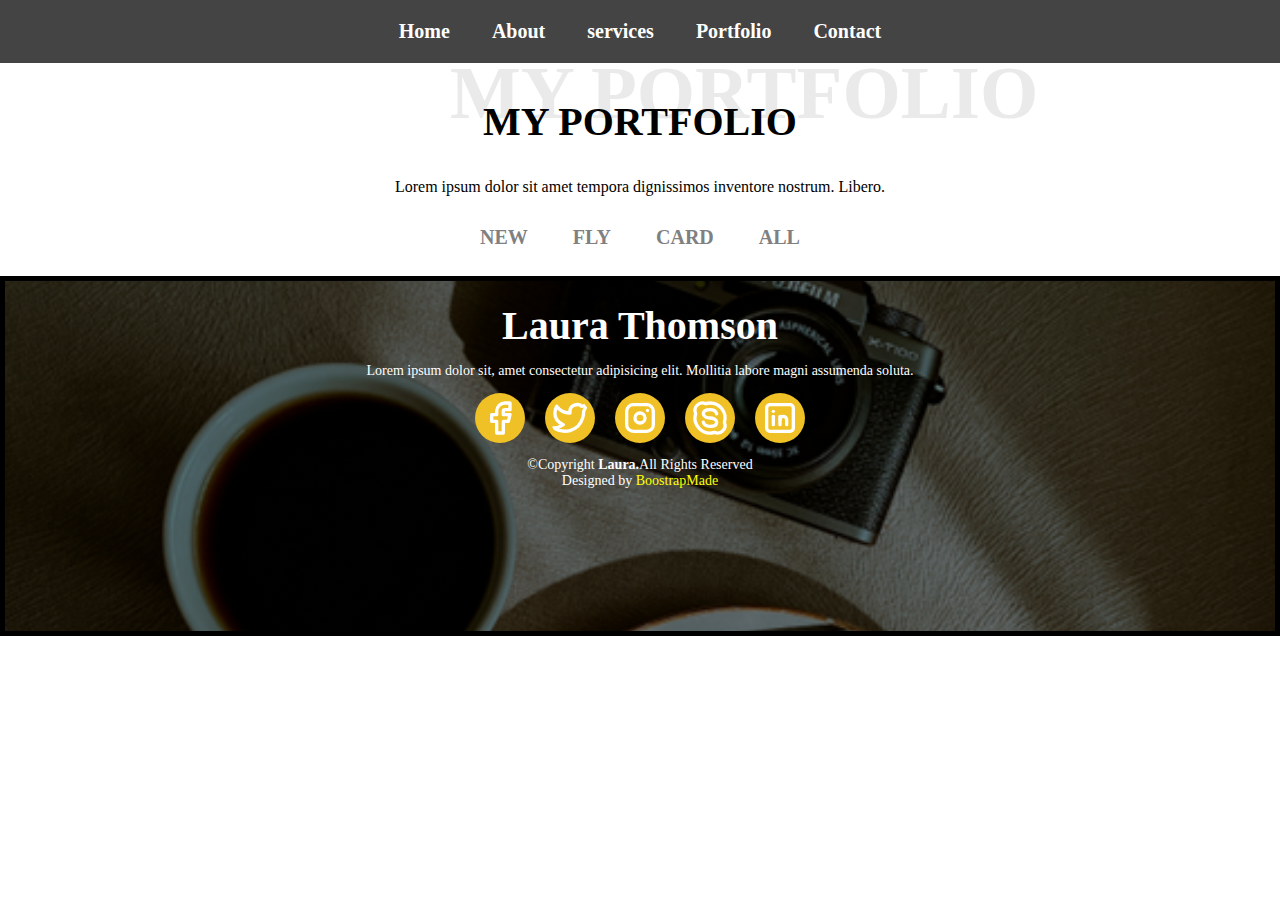
<file: html/portfolio.html>
<!DOCTYPE html>
<html lang="en">
<head>
    <meta charset="UTF-8">
    <meta http-equiv="X-UA-Compatible" content="IE=edge">
    <meta name="viewport" content="width=device-width, initial-scale=1.0">
    <title>MY POTFOLIO</title>
    <link rel="stylesheet" href="../css/n_y_f.css">
    <link rel="stylesheet" href="../css/portfolio.css">
</head>
<body>
      <!-- MENU -->
      <header class="header_2">
        <div class="header--contenedor">
            <nav class="menu--link">
                <a href="../index.html">Home</a>
                <a href="about.html">About</a>
                <a href="services.html">services</a>
                <a href="#">Portfolio</a>
                <a href="contact.html">Contact</a>
            </nav>
        </div>
    </header>

    <div class="intro1">
        <h2 class="big1">MY PORTFOLIO </h2>
        <h2>MY PORTFOLIO </h2>
        <p>Lorem ipsum dolor sit amet tempora dignissimos inventore nostrum. Libero.</p>
    </div>
    
    <main class="galery">
        <h4>
            <a href="#" onclick="mostrarFotos('fotos1'); return false;">NEW</a>
            <a href="#" onclick="mostrarFotos('fotos2'); return false;">FLY</a>
            <a href="#" onclick="mostrarFotos('fotos3'); return false;">CARD</a>
            <a href="#" onclick="mostrarFotos('fotos4'); return false;">ALL</a>
        </h4>

    </main>

        <div id="fotos1" class="fotos">
            <img src="../img/f1.jpg" alt="Imagen 1">
            <img src="../img/f2.jpg" alt="Imagen 2">
            <img src="../img/f3.jpg" alt="Imagen 3">
        </div>
        <div id="fotos2" class="fotos">
            <img src="../img/f4.jpg" alt="">
            <img src="../img/f5.jpg" alt="">
            <img src="../img/f6.jpg" alt="">
        </div>
        <div id="fotos3" class="fotos">
            <img src="../img/f7.jpg" alt="">
            <img src="../img/f8.jpg" alt="">
            <img src="../img/f9.jpg" alt="">
        </div>


        <div id="fotos4" class="fotos">
            <div>
                <img src="../img/f1.jpg" alt="Imagen 1">
                <img src="../img/f2.jpg" alt="Imagen 2">
                <img src="../img/f3.jpg" alt="Imagen 3">
            </div>
            <div>
                <img src="../img/f4.jpg" alt="">
                <img src="../img/f5.jpg" alt="">
                <img src="../img/f6.jpg" alt="">
            </div>
            <div>
                <img src="../img/f7.jpg" alt="">
                <img src="../img/f8.jpg" alt="">
                <img src="../img/f9.jpg" alt="">
            </div>
        </div>

      <!-- PIE --> 
      <footer>
        <div class="pie">
            <h2>Laura Thomson</h2>
            <p>Lorem ipsum dolor sit, amet consectetur adipisicing elit. Mollitia labore magni assumenda soluta.</p>

            <div class="iconos">
                <svg xmlns="http://www.w3.org/2000/svg" class="icon icon-tabler icon-tabler-brand-facebook" width="44" height="44" viewBox="0 0 24 24" stroke-width="2" stroke="#ffffff" fill="none" stroke-linecap="round" stroke-linejoin="round">
                    <path stroke="none" d="M0 0h24v24H0z" fill="none"/>
                    <path d="M7 10v4h3v7h4v-7h3l1 -4h-4v-2a1 1 0 0 1 1 -1h3v-4h-3a5 5 0 0 0 -5 5v2h-3" />
                  </svg>

                <svg xmlns="http://www.w3.org/2000/svg" class="icon icon-tabler icon-tabler-brand-twitter" width="44" height="44" viewBox="0 0 24 24" stroke-width="2" stroke="#ffffff" fill="none" stroke-linecap="round" stroke-linejoin="round">
                    <path stroke="none" d="M0 0h24v24H0z" fill="none"/>
                    <path d="M22 4.01c-1 .49 -1.98 .689 -3 .99c-1.121 -1.265 -2.783 -1.335 -4.38 -.737s-2.643 2.06 -2.62 3.737v1c-3.245 .083 -6.135 -1.395 -8 -4c0 0 -4.182 7.433 4 11c-1.872 1.247 -3.739 2.088 -6 2c3.308 1.803 6.913 2.423 10.034 1.517c3.58 -1.04 6.522 -3.723 7.651 -7.742a13.84 13.84 0 0 0 .497 -3.753c0 -.249 1.51 -2.772 1.818 -4.013z" />
                </svg>

                <svg xmlns="http://www.w3.org/2000/svg" class="icon icon-tabler icon-tabler-brand-instagram" width="44" height="44" viewBox="0 0 24 24" stroke-width="2" stroke="#ffffff" fill="none" stroke-linecap="round" stroke-linejoin="round">
                    <path stroke="none" d="M0 0h24v24H0z" fill="none"/>
                    <path d="M4 4m0 4a4 4 0 0 1 4 -4h8a4 4 0 0 1 4 4v8a4 4 0 0 1 -4 4h-8a4 4 0 0 1 -4 -4z" />
                    <path d="M12 12m-3 0a3 3 0 1 0 6 0a3 3 0 1 0 -6 0" />
                    <path d="M16.5 7.5l0 .01" />
                </svg>

                <svg xmlns="http://www.w3.org/2000/svg" class="icon icon-tabler icon-tabler-brand-skype" width="44" height="44" viewBox="0 0 24 24" stroke-width="2" stroke="#ffffff" fill="none" stroke-linecap="round" stroke-linejoin="round">
                    <path stroke="none" d="M0 0h24v24H0z" fill="none"/>
                    <path d="M12 3a9 9 0 0 1 8.603 11.65a4.5 4.5 0 0 1 -5.953 5.953a9 9 0 0 1 -11.253 -11.253a4.5 4.5 0 0 1 5.953 -5.954a8.987 8.987 0 0 1 2.65 -.396z" />
                    <path d="M8 14.5c.5 2 2.358 2.5 4 2.5c2.905 0 4 -1.187 4 -2.5c0 -1.503 -1.927 -2.5 -4 -2.5s-4 -1 -4 -2.5c0 -1.313 1.095 -2.5 4 -2.5c1.642 0 3.5 .5 4 2.5" />
                </svg>

                <svg xmlns="http://www.w3.org/2000/svg" class="icon icon-tabler icon-tabler-brand-linkedin" width="44" height="44" viewBox="0 0 24 24" stroke-width="2" stroke="#ffffff" fill="none" stroke-linecap="round" stroke-linejoin="round">
                    <path stroke="none" d="M0 0h24v24H0z" fill="none"/>
                    <path d="M4 4m0 2a2 2 0 0 1 2 -2h12a2 2 0 0 1 2 2v12a2 2 0 0 1 -2 2h-12a2 2 0 0 1 -2 -2z" />
                    <path d="M8 11l0 5" />
                    <path d="M8 8l0 .01" />
                    <path d="M12 16l0 -5" />
                    <path d="M16 16v-3a2 2 0 0 0 -4 0" />
                </svg>
            </div>
            <div class="copy">
                <p>&copy;Copyright<span class="copy--foo"> Laura.</span>All Rights Reserved <br> Designed by <span class="copy--foo2">BoostrapMade</span></p>
            </div>
        </div>
    </footer>


    <script>
        function mostrarFotos(fotosId) {
           // Ocultar todas las fotos
         var todasLasFotos = document.getElementsByClassName("fotos");
         for (var i = 0; i < todasLasFotos.length; i++) {
                   todasLasFotos[i].classList.remove("visible");
          }
            // Mostrar las fotos seleccionadas
           var fotosMostradas = document.getElementById(fotosId);
            fotosMostradas.classList.add("visible");
       } 

</script>
</body>
</html>
</file>
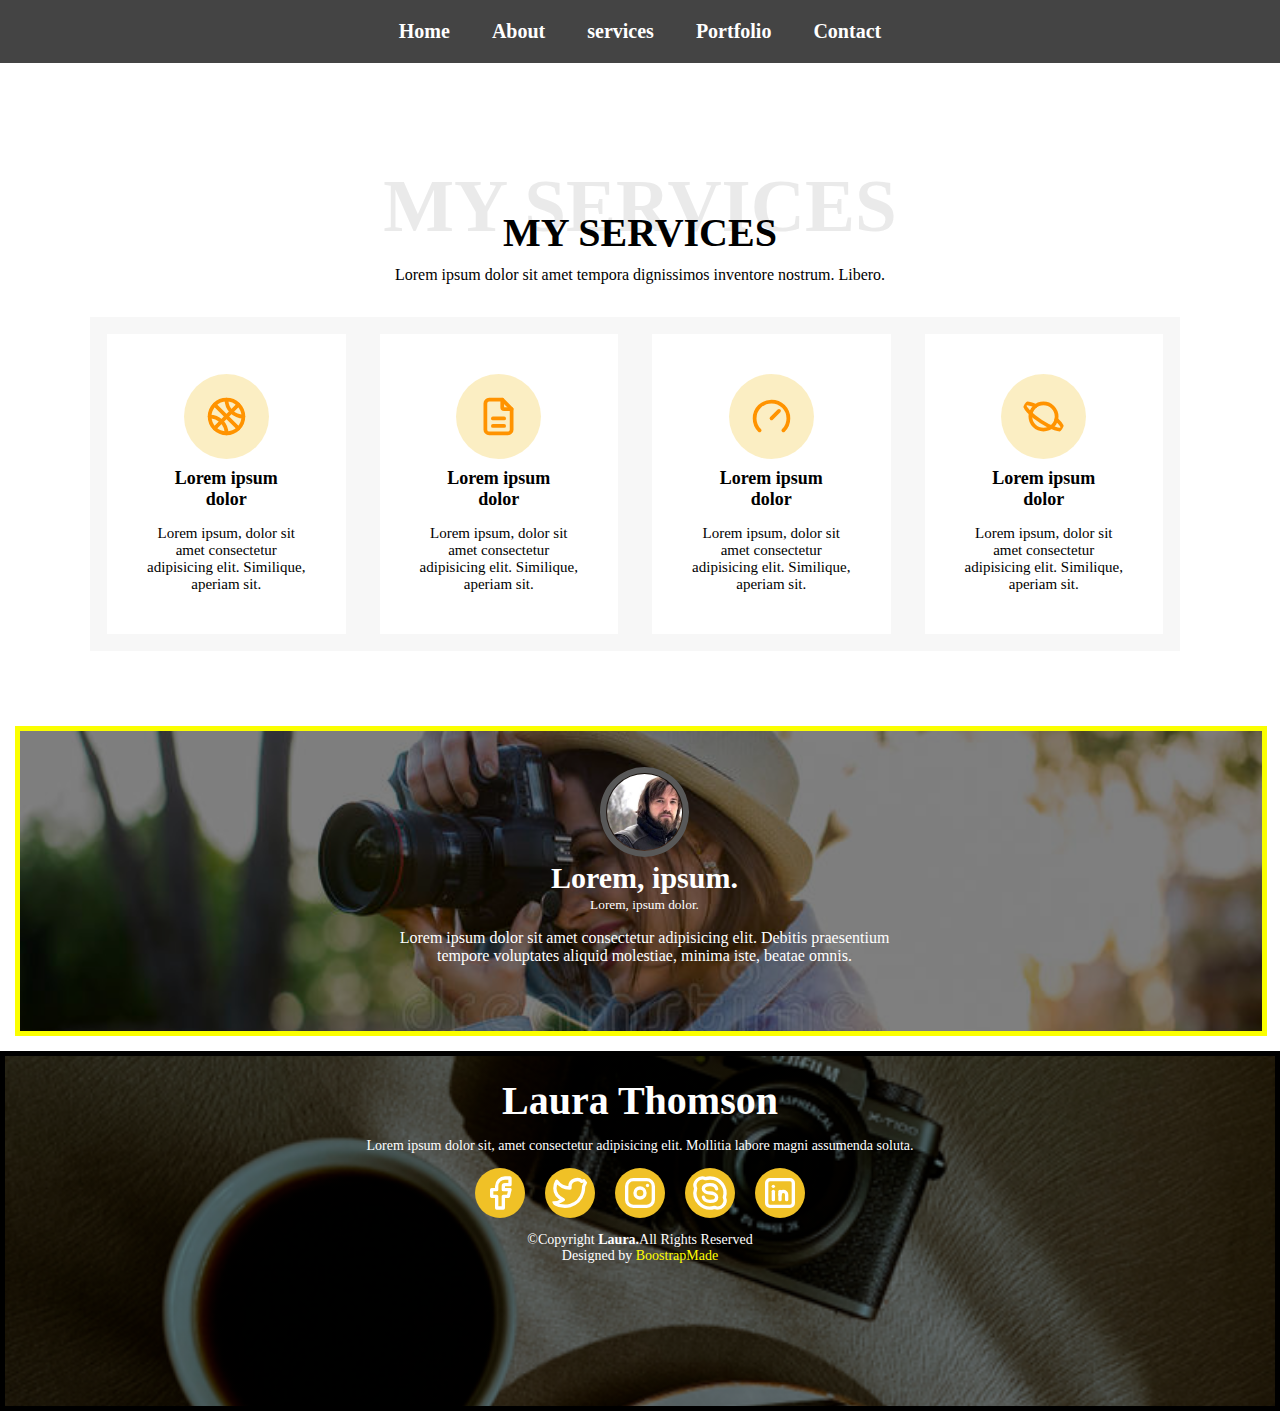
<file: html/services.html>
<!DOCTYPE html>
<html lang="en">
<head>
    <meta charset="UTF-8">
    <meta http-equiv="X-UA-Compatible" content="IE=edge">
    <meta name="viewport" content="width=device-width, initial-scale=1.0">
    <title>MY SERVICES</title>
    <link rel="stylesheet" href="../css/services.css">
    <link rel="stylesheet" href="../css/n_y_f.css">
</head>
<body>
     <!-- MENU -->
     <header class="header_2">
        <div class="header--contenedor">
            <nav class="menu--link">
                <a href="../index.html">Home</a>
                <a href="about.html">About</a>
                <a href="#">services</a>
                <a href="portfolio.html">Portfolio</a>
                <a href="contact.html">Contact</a>
            </nav>
        </div>
    </header>

    <div class="intro">
        <h2 class="big">MY SERVICES</h2>
        <h2>MY SERVICES</h2>
        <p>Lorem ipsum dolor sit amet tempora dignissimos inventore nostrum. Libero.</p>
    </div>

    <br>

    <div class="servicios iconos--servicios">
        <div class="block">
            <svg xmlns="http://www.w3.org/2000/svg" class="icon icon-tabler icon-tabler-ball-basketball" width="100" height="100" viewBox="0 0 24 24" stroke-width="2" stroke="#ff9300" fill="none" stroke-linecap="round" stroke-linejoin="round">
                <path stroke="none" d="M0 0h24v24H0z" fill="none"/>
                <path d="M12 12m-9 0a9 9 0 1 0 18 0a9 9 0 1 0 -18 0" />
                <path d="M5.65 5.65l12.7 12.7" />
                <path d="M5.65 18.35l12.7 -12.7" />
                <path d="M12 3a9 9 0 0 0 9 9" />
                <path d="M3 12a9 9 0 0 1 9 9" />
            </svg>
            <h3>Lorem ipsum dolor</h3>
            <p>Lorem ipsum, dolor sit amet consectetur adipisicing elit. Similique, aperiam sit.</p>
        </div>

        <div class="block">
            <svg xmlns="http://www.w3.org/2000/svg" class="icon icon-tabler icon-tabler-file-description" width="100" height="100" viewBox="0 0 24 24" stroke-width="2" stroke="#ff9300" fill="none" stroke-linecap="round" stroke-linejoin="round">
                <path stroke="none" d="M0 0h24v24H0z" fill="none"/>
                <path d="M14 3v4a1 1 0 0 0 1 1h4" />
                <path d="M17 21h-10a2 2 0 0 1 -2 -2v-14a2 2 0 0 1 2 -2h7l5 5v11a2 2 0 0 1 -2 2z" />
                <path d="M9 17h6" />
                <path d="M9 13h6" />
            </svg>
            <h3>Lorem ipsum dolor</h3>
            <p>Lorem ipsum, dolor sit amet consectetur adipisicing elit. Similique, aperiam sit.</p>
        </div>

        <div class="block">
            <svg xmlns="http://www.w3.org/2000/svg" class="icon icon-tabler icon-tabler-brand-speedtest" width="100" height="100" viewBox="0 0 24 24" stroke-width="2" stroke="#ff9300" fill="none" stroke-linecap="round" stroke-linejoin="round">
                <path stroke="none" d="M0 0h24v24H0z" fill="none"/>
                <path d="M5.636 19.364a9 9 0 1 1 12.728 0" />
                <path d="M16 9l-4 4" />
            </svg>
            <h3>Lorem ipsum dolor</h3>
            <p>Lorem ipsum, dolor sit amet consectetur adipisicing elit. Similique, aperiam sit.</p>
        </div>

        <div class="block">
            <svg xmlns="http://www.w3.org/2000/svg" class="icon icon-tabler icon-tabler-planet" width="100" height="100" viewBox="0 0 24 24" stroke-width="2" stroke="#ff9300" fill="none" stroke-linecap="round" stroke-linejoin="round">
                <path stroke="none" d="M0 0h24v24H0z" fill="none"/>
                <path d="M18.816 13.58c2.292 2.138 3.546 4 3.092 4.9c-.745 1.46 -5.783 -.259 -11.255 -3.838c-5.47 -3.579 -9.304 -7.664 -8.56 -9.123c.464 -.91 2.926 -.444 5.803 .805" />
                <path d="M12 12m-7 0a7 7 0 1 0 14 0a7 7 0 1 0 -14 0" />
            </svg>
            <h3>Lorem ipsum dolor</h3>
            <p>Lorem ipsum, dolor sit amet consectetur adipisicing elit. Similique, aperiam sit.</p>
        </div>
    </div>
    
    <!-- CONTENIDO -->
    <div class="slider">
        <ul>
            <li><img src="../img/a1.jpg" alt="">
                <h3>Lorem, ipsum.</h3>
                <small>Lorem, ipsum dolor.</small> 
                <p>Lorem ipsum dolor sit amet consectetur adipisicing elit. Debitis praesentium tempore voluptates aliquid molestiae, minima iste, beatae omnis.</p>
            </li>
            <li><img src="../img/a2.jpg" alt="">
                <h3>Lorem, ipsum.</h3>
                <small>Lorem, ipsum dolor.</small> 
                <p>Lorem ipsum dolor sit amet consectetur adipisicing elit. Debitis praesentium tempore voluptates aliquid molestiae, minima iste, beatae omnis.</p>
            </li>
            <li><img src="../img/a3.jpg" alt="">
                <h3>Lorem, ipsum.</h3>
                <small>Lorem, ipsum dolor.</small> 
                <p>Lorem ipsum dolor sit amet consectetur adipisicing elit. Debitis praesentium tempore voluptates aliquid molestiae, minima iste, beatae omnis.</p>
            </li>
            <li><img src="../img/a4.jpg" alt="">
                <h3>Lorem, ipsum.</h3>
                <small>Lorem, ipsum dolor.</small> 
                <p>Lorem ipsum dolor sit amet consectetur adipisicing elit. Debitis praesentium tempore voluptates aliquid molestiae, minima iste, beatae omnis.</p>
            </li>
            <li><img src="../img/a5.jpg" alt="">
                <h3>Lorem, ipsum.</h3>
                <small>Lorem, ipsum dolor.</small> 
                <p>Lorem ipsum dolor sit amet consectetur adipisicing elit. Debitis praesentium tempore voluptates aliquid molestiae, minima iste, beatae omnis.</p>
            </li>
        </ul>
    </div>
       <!-- PIE --> 
       <footer>
        <div class="pie">
            <h2>Laura Thomson</h2>
            <p>Lorem ipsum dolor sit, amet consectetur adipisicing elit. Mollitia labore magni assumenda soluta.</p>

            <div class="iconos">
                <svg xmlns="http://www.w3.org/2000/svg" class="icon icon-tabler icon-tabler-brand-facebook" width="44" height="44" viewBox="0 0 24 24" stroke-width="2" stroke="#ffffff" fill="none" stroke-linecap="round" stroke-linejoin="round">
                    <path stroke="none" d="M0 0h24v24H0z" fill="none"/>
                    <path d="M7 10v4h3v7h4v-7h3l1 -4h-4v-2a1 1 0 0 1 1 -1h3v-4h-3a5 5 0 0 0 -5 5v2h-3" />
                  </svg>

                <svg xmlns="http://www.w3.org/2000/svg" class="icon icon-tabler icon-tabler-brand-twitter" width="44" height="44" viewBox="0 0 24 24" stroke-width="2" stroke="#ffffff" fill="none" stroke-linecap="round" stroke-linejoin="round">
                    <path stroke="none" d="M0 0h24v24H0z" fill="none"/>
                    <path d="M22 4.01c-1 .49 -1.98 .689 -3 .99c-1.121 -1.265 -2.783 -1.335 -4.38 -.737s-2.643 2.06 -2.62 3.737v1c-3.245 .083 -6.135 -1.395 -8 -4c0 0 -4.182 7.433 4 11c-1.872 1.247 -3.739 2.088 -6 2c3.308 1.803 6.913 2.423 10.034 1.517c3.58 -1.04 6.522 -3.723 7.651 -7.742a13.84 13.84 0 0 0 .497 -3.753c0 -.249 1.51 -2.772 1.818 -4.013z" />
                </svg>

                <svg xmlns="http://www.w3.org/2000/svg" class="icon icon-tabler icon-tabler-brand-instagram" width="44" height="44" viewBox="0 0 24 24" stroke-width="2" stroke="#ffffff" fill="none" stroke-linecap="round" stroke-linejoin="round">
                    <path stroke="none" d="M0 0h24v24H0z" fill="none"/>
                    <path d="M4 4m0 4a4 4 0 0 1 4 -4h8a4 4 0 0 1 4 4v8a4 4 0 0 1 -4 4h-8a4 4 0 0 1 -4 -4z" />
                    <path d="M12 12m-3 0a3 3 0 1 0 6 0a3 3 0 1 0 -6 0" />
                    <path d="M16.5 7.5l0 .01" />
                </svg>

                <svg xmlns="http://www.w3.org/2000/svg" class="icon icon-tabler icon-tabler-brand-skype" width="44" height="44" viewBox="0 0 24 24" stroke-width="2" stroke="#ffffff" fill="none" stroke-linecap="round" stroke-linejoin="round">
                    <path stroke="none" d="M0 0h24v24H0z" fill="none"/>
                    <path d="M12 3a9 9 0 0 1 8.603 11.65a4.5 4.5 0 0 1 -5.953 5.953a9 9 0 0 1 -11.253 -11.253a4.5 4.5 0 0 1 5.953 -5.954a8.987 8.987 0 0 1 2.65 -.396z" />
                    <path d="M8 14.5c.5 2 2.358 2.5 4 2.5c2.905 0 4 -1.187 4 -2.5c0 -1.503 -1.927 -2.5 -4 -2.5s-4 -1 -4 -2.5c0 -1.313 1.095 -2.5 4 -2.5c1.642 0 3.5 .5 4 2.5" />
                </svg>

                <svg xmlns="http://www.w3.org/2000/svg" class="icon icon-tabler icon-tabler-brand-linkedin" width="44" height="44" viewBox="0 0 24 24" stroke-width="2" stroke="#ffffff" fill="none" stroke-linecap="round" stroke-linejoin="round">
                    <path stroke="none" d="M0 0h24v24H0z" fill="none"/>
                    <path d="M4 4m0 2a2 2 0 0 1 2 -2h12a2 2 0 0 1 2 2v12a2 2 0 0 1 -2 2h-12a2 2 0 0 1 -2 -2z" />
                    <path d="M8 11l0 5" />
                    <path d="M8 8l0 .01" />
                    <path d="M12 16l0 -5" />
                    <path d="M16 16v-3a2 2 0 0 0 -4 0" />
                </svg>
            </div>
            <div class="copy">
                <p>&copy;Copyright<span class="copy--foo"> Laura.</span>All Rights Reserved <br> Designed by <span class="copy--foo2">BoostrapMade</span></p>
            </div>
        </div>
    </footer>
</body>
</html>
</file>
<file: css/home.css>
/* :root{
    
} */

/* PARA LOS REM */

.container_1{
    height: 100vh;
    background-image:linear-gradient(
        0deg,
        rgba(0,0,0,0.5),
         rgba(0,0,0,0.5)
    )
    ,url(../img/fondo.jpg);
    background-repeat: no-repeat;
    background-size: cover;
    background-position: center ;
}

/*CONTENIDO*/

.contenido{
    text-align: center;
    position: relative;
    left: auto;
    top: 110px;
    color: white;
}

.contenido img{
    position: relative;
    top: 80px;
    width: 40px;
    height: 40px;
}

.contenido h1{
    font-family: Monotype Corsiva;
    margin: 0;
}

.contenido p{
    font-size: 1.8rem;
    margin-top: 1px;
    font-family: Arial, Helvetica, sans-serif;
}

@media (max-width: 750px ) {
   
    .contenido {
        margin: -70px 50px;
    }

   
}
</file>
<file: css/n_y_f.css>
html{
    font-size: 62.5%; 
    box-sizing: border-box; /*HACK PARA BOX MODEL*/
}

body{
    font-size:16px;
    margin: 0;

}

h1{
    font-size: 8.5rem;
    } 
    h2{
        font-size: 4rem;
    } 
    h3{
        font-size: 3rem;
    }
    h4{
        font-size: 2rem;
    }
    h1,h2,h3{
        text-align: center;
}


/* PARA FACILITAR LOS MARGENES DEL BODY */
*, *:before, *:after{
    box-sizing: inherit;
}

/* MENU */
.header_2{
    background-color: rgb(68, 68, 68);
}

nav{
    font-weight: bold;
    font-size: 2rem;
    text-decoration: none;
    display: flex;
    justify-content: center;
    padding: 20px;
}

nav a{
    color: white;
    text-decoration: none;
    font-weight: bold;
    padding: 0 21px;
    font-family: calibri;
}

nav a:hover{
    color: rgb(201, 175, 60);
}

/* FOOTER */

.pie{
    height: 40vh;
    background-image:linear-gradient(
        0deg,
        rgba(0,0,0,0.5),
        rgba(0,0,0,0.5)
    )
    ,url(../img/camara.png);
    background-size: cover;
    background-position:  center ;
    text-align: center;
    color: white;
    font-size: 1.4rem;
    padding-top: 21px;
    border: 5px black solid;
    font-family: calibri;
}

.iconos svg{
    border-radius: 50%;
    height: 5rem;
    width: 5rem;
    background-color: rgb(240, 193, 38);
    margin: 0 10px;
    padding: 5px;
}

.pie h2{
    font-family: Monotype Corsiva;
    margin: 0;
}

.pie .iconos{
    display: flex;
    justify-content: center;
}

.copy--foo{
    font-weight: bold;
}

.copy--foo2{
    color: yellow;
}

@media (max-width:750px ) {
    nav{
        display: flex;
        flex-direction: column;
        text-align: center;
    }

   .pie{
        padding: 0 20px;
    }
    .iconos{
        padding:0 70px;
        margin:0;
    }

}
@media (max-width: 1500px) {
    .intro h2{
        margin: -40px 0 0 0;
        text-align: center;
    }
    .intro .big{
        position: unset;
        margin-top: 100px;
    }
}
</file>
<file: css/about.css>
.container_2{
    margin: 0 70px 70px 55px;
}

span{
    font-weight: bold;
}

.intro1{
    text-align: center;
}

.intro1 p{
    margin-bottom: 30px;
}
.intro1 h2{
    margin-top: 35px;
    position: relative;
    font-family: calibri;

}

.intro1 .big1{
    font-family: calibri;
    position: absolute;
    top: 15px;
    left: 500px;
    font-size: 7.5rem;
    color: rgba(192, 192, 192,0.330);
}

b{
    color: rgb(243, 194, 32);
    font-size: 2rem;
    padding: -100px;
}


.container_2{
    gap: 10px;
    display: grid;
    grid-template-columns:30% 70%;

}

.me img{
    min-height: 100%;
    width: 320px;
    object-fit: cover;
}

.text--block{
    display:flex;
}

.primero{
  width: 50%;
}

/* ESTE SON LOS CUATRO EN GENERAL */
.info{
    grid-column: 2 / 3;
 
}

/* ESTE ES PARA QUE HAYA 2 EN LA PARTE DE ARRIBA */
.up{
    display: flex;
}

/* CODIGO PARA QUE EL EMOJI APARESCA A LA PAR DEL NUMERO */
.up__icono{
    display: flex;
}
.down__icono{
    display: flex;
}

.numero span{
    font-size: 40px;
    font-weight: bold;
}
.ancho1,
.ancho2,
.ancho3,
.ancho4{
    width: 75%;
}

.bloque2{
    margin-left: 50px;
}



/* BARRAS */
.progress{
    display: block;
    grid-column: 2 / 3;

}

.progress .bar{
    background-color:  rgb(236, 232, 232);
} 

/* PORCENTAJES */
.porcen,
.porcen2,
.porcen3{
    width: 100%;
    height: 18px;
    background-color: rgb(248, 173, 35);
}

.porcen2{
   width: 90%;
}

.porcen3{
    width: 75%;
}

.num {
    display: flex;
    justify-content: space-between;
    width: 100%;
    height: 55px;
    font-weight: bold;
    align-items: center;
}


@media (max-width: 1200px) {

    .intro1 .big1{
     position: unset;
     margin: 0;
    }
    .intro1 h2{
        font-family: calibri;
        margin: 0;
        position: relative;
        top: -50px;
    }
    .container_2{
        display: grid;
        grid-template-columns: repeat(2,50%);
    }
}



@media (max-width: 750px ) {
    .container_2{
        display: block;
        margin: 20px;
    }
    img{
        min-width: 80%;
    }
    .container_2 .me{
    margin: 0 70px;
    }
 
}
</file>
<file: css/contact.css>
.intro1{
    text-align: center;
}

.intro1 p{
    margin-bottom: 30px;
}
.intro1 h2{
    margin-top: 35px;
    position: relative;
    font-family: calibri;
    font-weight: bold;
    font-size: 5rem;
}

.intro1 .big1{
    font-family: calibri;
    position: absolute;
    top: 15px;
    left: 40px;
    font-size: 7.5rem;
    color: rgba(192, 192, 192,0.330);
}
/* PARTE IZQUIERDA */

/*FORMULARIO*/
.form{
    background-color: white;
    padding: 10px 0 0 10px;
}
input,textarea{
    font-size: 2rem;
    font-family: calirbi;
}
.up input{
    margin: 20px 15px 5px 0;
    width: 251px;
    padding: 15px ;
}
.middle input{
    margin: 20px 0 ;
    width:520px;
    padding: 15px ;
}

input::placeholder{
    font-size: 2rem;
    color: silver;
}

textarea::placeholder{
    font-size: 2rem;
    color: silver;
    padding: 15px;
}
/*TEXT AREA*/
#text{
    width: 520px;
}
/*BOTON*/
.btn{
text-align: center;
margin: 13px 0 0 60px;
}

.btn .enviar{
    font-weight: bold;
    color: white;
    background-color: orange;
    padding: 15px 42px;
    font-size: 2rem;
}

/*redes*/

.icono svg{
    border-radius: 90%;
    height: 80px;
    width:80px ;
    background-color: rgba(240, 193, 38, 0.185);
    margin: 0 10px;
    padding: 25px;
}

.icono{
    text-align: center;
    background-color: white;
    padding: 20px 10px;
    height: 95%;
    /*ESPACIO ENTRE SI*/
}

.iconos1 svg{
    background-color: white;
    border-radius: 50%;
    border: 2px solid rgb(179, 179, 179);
    width: 50px;
    height: 50px;
    padding: 10px;
}

h3{
    margin: 10px;
    font-family: calibri;
    color: rgb(141, 141, 141);
}

.grid-container {
    display: grid;
    grid-gap: 10px;
    background-color: rgb(240, 240, 240);
    padding: 30px;

  }
  
  .item1 {
    grid-column: 1 / span 2;
    grid-row: 1;
  }
  
 
  .item4 {
    grid-row: 1 / span 2;
  }
  @media (max-width: 1200px) {
 
    .intro1 .big1{
     position: unset;
     margin: 0;
    }
    .intro1 h2{
        font-family: calibri;
        margin: 0;
        position: relative;
        top: -50px;
    }
    .grid-container{
        display: block;
        padding: 30px;
    }
    .icono{
        margin: 10px 0;
    }
    form {
        position: relative;
        left: 200px;
      }
}
@media (max-width: 990px) {
    .grid-container{
        display: block;
        padding: 30px;
    }
   
    .up input{
        width: 95%;
    }
    .middle input{
        width: 97%;

    }
    textarea{
        padding: 15px;
        min-width: 97%;
    }
    .icono{
        margin: 10px 0;
    }
    /*TEXT AREA*/
    #text{
      width: 381px;
    }
    form {
        position: unset;
      }
}

.form-control{
    font-family: calibri;
    font-size: 20px;
}
</file>
<file: css/myself.css>
.container_2{
    margin: 0 70px 70px 55px;
    display: flex;
    justify-content: space-evenly;
}

span{
    font-weight: bold;
}

.intro{
    text-align: center;
}

.intro p{
    margin-bottom: 30px;
}

.intro h2{
    font-family: calibri;
}

.me{
    width: 35%;
    height: 670px;
    background-color: aqua;
    background-image: url(/img/me.jpg);
    background-size: cover;
    background-position: center;
}

.contenido{
    width: 90%;
    height: 430px;
    margin-left: 40px;
}

/* CODIGO PARA EL ORDEN DE LA PRIMERA PARTE DE CONTENIDO */
svg{
    margin: 10px 5px;
}

.svg--block{
    float: left;
    display: flex;
    flex-direction: column;
}

.text--block{
    float: left;
    display: flex;
    flex-direction: column;
}

.text--block p{
    margin: 8.8px 1px;
}

.section2{
 float: right;
 width: 50%;
}

/* SECTOR 3 IZQUIERDA */
.up{
    width: 27%;
    height: 250px;
    position: absolute;
    top: 375px;
    display: flex;
}

.down{
    width: 27%;
    height: 250px;
    position: absolute;
    top: 510px;
    display: flex;
}

/* SECCION 4 DERECHA */
.seccion_4 .up{
    width: 25%;
    height: 250px;
    position: absolute;
    top: 375px;
    display: flex;
    right: 100px;
}

.seccion_4 .down{
    width: 30%;
    height: 250px;
    position: absolute;
    top: 505px;    
    right: 100px;
}

/* NUMERO */
.numero{
    padding: 20px 10px;
}

.numero span{
    font-size: 40px;
    font-weight: bold;
}


/* BARRAS */
.progress{
    display: block;
    position: relative;
    top: 300px;
    width: 98%;
    
}

.progress .bar{
    height: 100%;
    width: 100%;
    background-color:  rgb(236, 232, 232);
} 

/* PORCENTAJES */
.porcen,
.porcen2,
.porcen3{
    width: 100%;
    height: 18px;
    background-color: rgb(248, 173, 35);
}

.porcen2{
   width: 90%;
}

.porcen3{
    width: 75%;
}

.num {
    display: flex;
    justify-content: space-between;
    width: 100%;
    height: 55px;
    font-weight: bold;
    align-items: center;
}

@media (max-width: 800px ) {
    .container_2{
        display: block;
        margin: 0;
        margin-bottom: 250px;
    }
    .container_2 .me{
    width: 90%;
    margin: 0 20px;
    }
    .contenido{
        margin: 15px;
    }
    .seccion_3,
    .seccion_4{
        position: relative;
        bottom: 250px;
        font-size: 1.3rem;
        margin-left:10px;
    }
    .seccion_3 .up,
    .seccion_3 .down{
        width: 50%;
        left: -10px;
    }

    .seccion_4 .up,
    .seccion_4 .down{
        width: 50%;
        left: 200px;
    }

    .seccion_4 .up{
        left: 240px;
    }

    .progress{
        top: 300px;
        width: 100%;
    }
}
</file>
<file: css/portfolio.css>
.intro1{
    text-align: center;
}

.intro1 p{
    margin-bottom: 30px;
}
.intro1 h2{
    margin-top: 35px;
    position: relative;
    font-family: calibri;

}

.intro1 .big1{
    font-family: calibri;
    position: absolute;
    top: 15px;
    left: 450px;
    font-size: 7.5rem;
    color: rgba(192, 192, 192,0.330);
}

/* FOTOS */

.fotos {
    display: none;
    text-align: center;
}
.fotos.visible {
    display: block;
}

img{
    width: 250px;
    height: 250px;
    object-fit: cover;
}

.galery a{
    padding: 5px 20px;
    color: gray;
    text-decoration: none;
}

.galery a:hover{
    color: orange;
    cursor: pointer;
    outline: 2px solid #ffa500;
    padding: 5px 18px;
}

main{
    text-align: center;
}

@media (max-width: 1500px) {
    .intro h2{
        margin: -40px 0 0 0;
        text-align: center;
    }
    .intro .big{
        position: unset;
        margin-top: 100px;
    }
}


@media (max-width: 1200px) {

    .intro1 .big1{
     position: unset;
     margin: 0;
    }
    .intro1 h2{
        font-family: calibri;
        margin: 0;
        position: relative;
        top: -50px;
    }
}
</file>
<file: css/services.css>
.intro{
    text-align: center;
}

.intro p{
    margin-bottom: 30px;
    margin: 10px;
}

.intro h2{
    margin-top: 110px;
    position: relative;
    font-family: calibri;
}
.intro .big{
    font-family: calibri;
    position: absolute;
    top: 15px;
    left: 463px;
    font-size: 7.5rem;
    color: rgba(192, 192, 192,0.330);

}
/* CUADROS */
.servicios{
    display: flex;
    justify-content: space-evenly;
    margin: 5px 100px 80px 90px;
    background-color: rgb(247, 247, 247);
}

.servicios div{
    background-color: white;
    width: 100%;
    height: 300px;
    margin: 17px;
}

.block{
    text-align: center;
    padding: 40px;
}

.block h3{
    padding: 0;
    margin: 5px;
    font-size: 1.8rem;
}
.block p{
    font-size: 1.5rem;
}

.iconos--servicios svg{
    border-radius: 50%;
    height: 8.5rem;
    width: 8.5rem;
    background-color: rgba(240, 193, 38,0.280);
    margin: 0 10px;
    padding: 20px;
}

/* SLIDE */
.slider{
    height: 300px;
    width: 97%;
    margin: 20px;
    background-image: linear-gradient(
        0deg,
        rgba(0,0,0,0.5),
        rgba(0,0,0,0.5)
    )
    ,url(../img/slide.jpg);
    background-repeat: repeat;
    background-size: cover;
    overflow: hidden;
    background-position:  0 -150px;
    outline: solid 5px rgb(251, 255, 0);
}

.slider ul{
    text-align: center;
    display: flex;
    width: 503%;
    padding: 0;
    animation: slide 8s infinite alternate ease-in-out;
}

li{
    width: 8%;
    margin: auto;    
    padding:20px 0;
    list-style: none;
    height: 300px;
    color: white;
}


.slider img{
    border-radius: 90% ;
    height: 90px;
    border: rgb(88, 88, 88) 6px solid;
    width: 18%;
    padding: 1px;
    object-fit: cover;

}

/* ESPACIOS */

.slider li h3{
    margin: 0;
}

@keyframes slide{
    0%{margin-left: 0%;}
    15%{margin-left: 0%;}

    20%{margin-left: -100%;}
    35%{margin-left: -100%;}

    40%{margin-left: -200%;}
    55%{margin-left: -200%;}

    60%{margin-left: -300%;}
    75%{margin-left: -300%;}

    80%{margin-left: -400%;}
    100%{margin-left:-400%;}
}


@media (max-width:1100px ) {
    .servicios{
        display: grid;
        grid-template-columns: repeat(2,1fr);
        gap: 10px;
        margin: 0;
        width: 100%;
        padding:0 20px;
    }
    .servicios .block{
        margin-left: 0;
        width: 98%;
    }

    .servicios p{
        font-size: 2rem;
    }
    .servicios h3{
        font-size: 2.4rem;
    }
    /*SLIDER*/
    li{
        width: 10%;
    }
    .slider img{
        width: 35%;
    }
    /*IMAGEN FONDO*/
    .slider{
        width: 92%;
        background-position: center center;
    }
}

@media (max-width:600px ) {
    .servicios{
        display: grid;
        grid-template-columns: repeat(2,1fr);
        gap: 10px;
        margin: 0;
        width: 100%;
        padding:0 20px;
    }
    .servicios .block{
        margin-left: 0;
        width: 98%;
    }

    .servicios p{
        font-size: 1.6rem;
    }
    .servicios h3{
        font-size: 1.9rem;
    }
}
</file>
